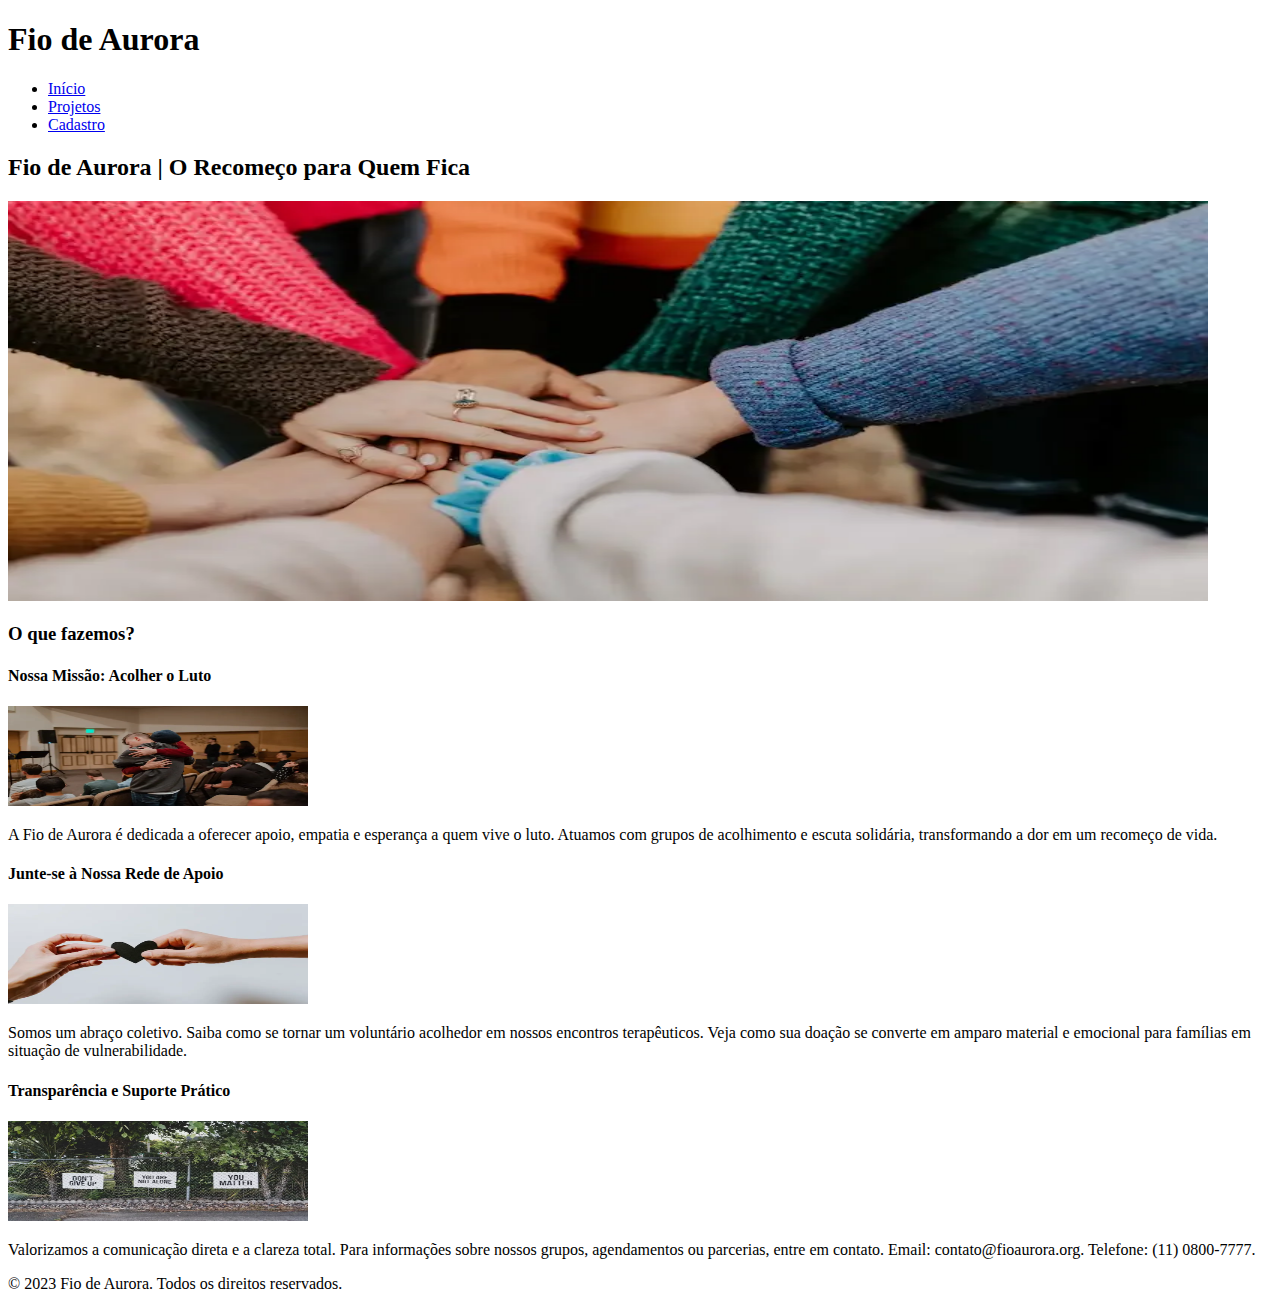
<file: index.html>
<!DOCTYPE html>
<html lang="pt-BR">
<head>
  <meta charset="UTF-8">
  <meta name="viewport" content="width=device-width, initial-scale=1.0">
  <title>Fio de Aurora | Inicio</title>
</head>
<body>
  <header>
<h1>Fio de Aurora</h1>
<nav>
  <ul>
<li><a href="index.html">Início</a></li>
    <li><a href="projetos.html">Projetos</a></li>
    <li><a href="cadastro.html">Cadastro</a></li>
  </ul>
  </nav>
  </header>
  <main>
<section>
<h2>Fio de Aurora | O Recomeço para Quem Fica</h2>
    
    <picture>
        <source 
            media="(min-width: 768px)" 
            srcset="./assets/images/banner-index-large.webp" 
            type="image/webp"
        >
        
        <source 
            media="(max-width: 767px)" 
            srcset="./assets/images/banner-index-medium.webp" 
            type="image/webp"
        >
        
        <img 
            src="./assets/images/banner-index-large.webp" 
            alt="Pessoas dando as mãos em sinal de apoio e união" 
            width="1200" 
            height="400" 
            loading="eager"
        >
    </picture>
</section>
<section>
<h3>O que fazemos?</h3>
  <article>
    <h4>Nossa Missão: Acolher o Luto
</h4>
  
 <img 
        src="./assets/images/index-1-medium.webp" 
        alt="Dois homens em uma sala de terapia conversando se abraçando e se consolando" 
        width="300" 
        height="100" 
        loading="lazy"
        
        srcset="./assets/images/index-1-small.webp 320w, 
                ./assets/images/index-1-medium.webp 600w,
                ./assets/images/index-1-large.webp 800w"
        
        sizes="(max-width: 600px) 320px, 
               (max-width: 1000px) 600px, 
               800px"
    >

    <p>A Fio de Aurora é dedicada a oferecer apoio, empatia e esperança a quem vive o luto.
Atuamos com grupos de acolhimento e escuta solidária, transformando a dor em um recomeço de vida.

</p>
  </article>
  <article>
    <h4>
    Junte-se à Nossa Rede de Apoio

    </h4>
     <img 
        src="./assets/images/index-2-medium.webp" 
        alt="Uma mão passando coração de papel para outra mão" 
        width="300" 
        height="100" 
        loading="lazy"
        
        srcset="./assets/images/index-2-small.webp 320w, 
                ./assets/images/index-2-medium.webp 600w,
                ./assets/images/index-2-large.webp 800w"
        
        sizes="(max-width: 600px) 320px, 
               (max-width: 1000px) 600px, 
               800px"
    >
    <p>Somos um abraço coletivo. Saiba como se tornar um voluntário acolhedor em nossos encontros terapêuticos.
Veja como sua doação se converte em amparo material e emocional para famílias em situação de vulnerabilidade.


</p>
  </article>
  <article>
    <h4>Transparência e Suporte Prático</h4>
     <img 
        src="./assets/images/index-3-medium.webp" 
        alt="Três placas penduradas em uma grade escrito: não desista, você não está sozinho, você é importante" 
        width="300" 
        height="100" 
        loading="lazy"
        
        srcset="./assets/images/index-3-small.webp 320w, 
                ./assets/images/index-3-medium.webp 600w,
                ./assets/images/index-3-large.webp 800w"
        
        sizes="(max-width: 600px) 320px, 
               (max-width: 1000px) 600px, 
               800px"
    >
    <p>Valorizamos a comunicação direta e a clareza total.
Para informações sobre nossos grupos, agendamentos ou parcerias, entre em contato.
Email: contato@fioaurora.org. Telefone: (11) 0800-7777.
</p>
  </article>
</section>
</main>
<footer>
  <p>&copy; 2023 Fio de Aurora. Todos os direitos reservados.</p>
</footer>
</body>
</html>
</file>
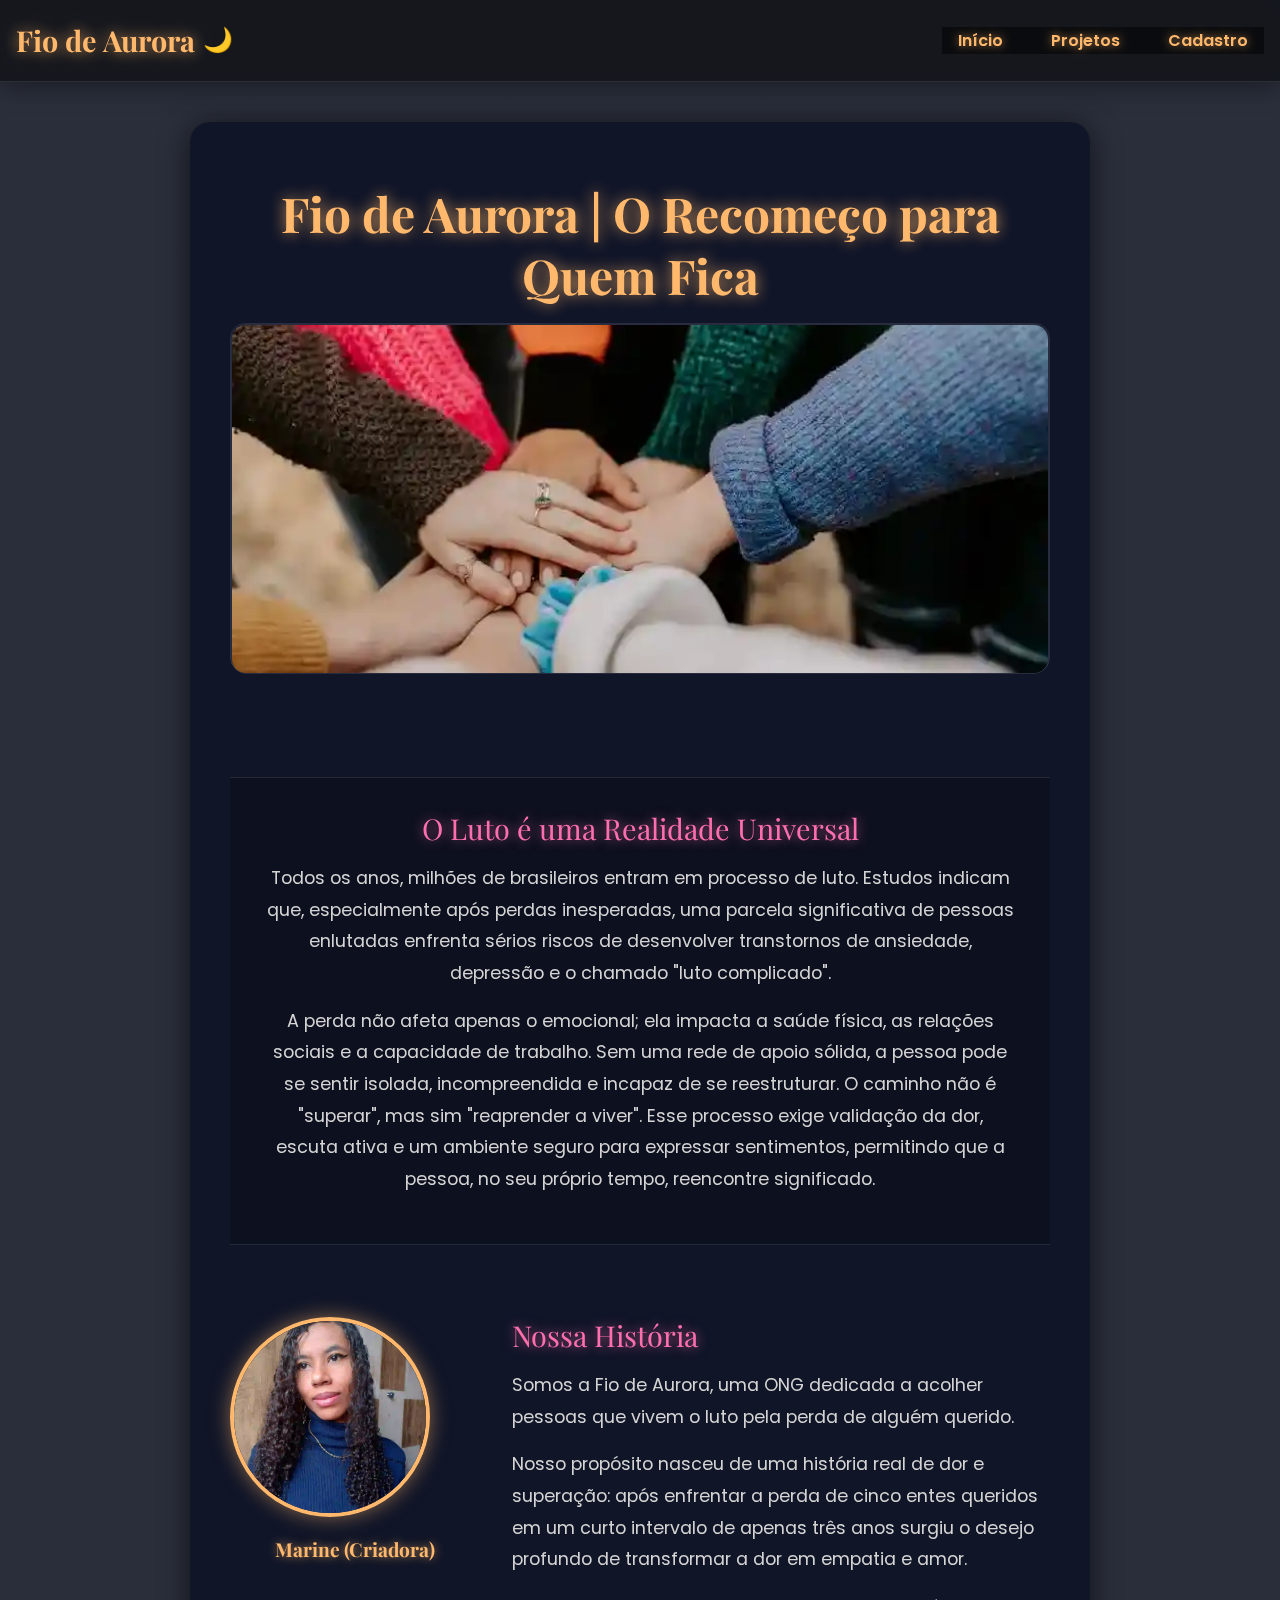
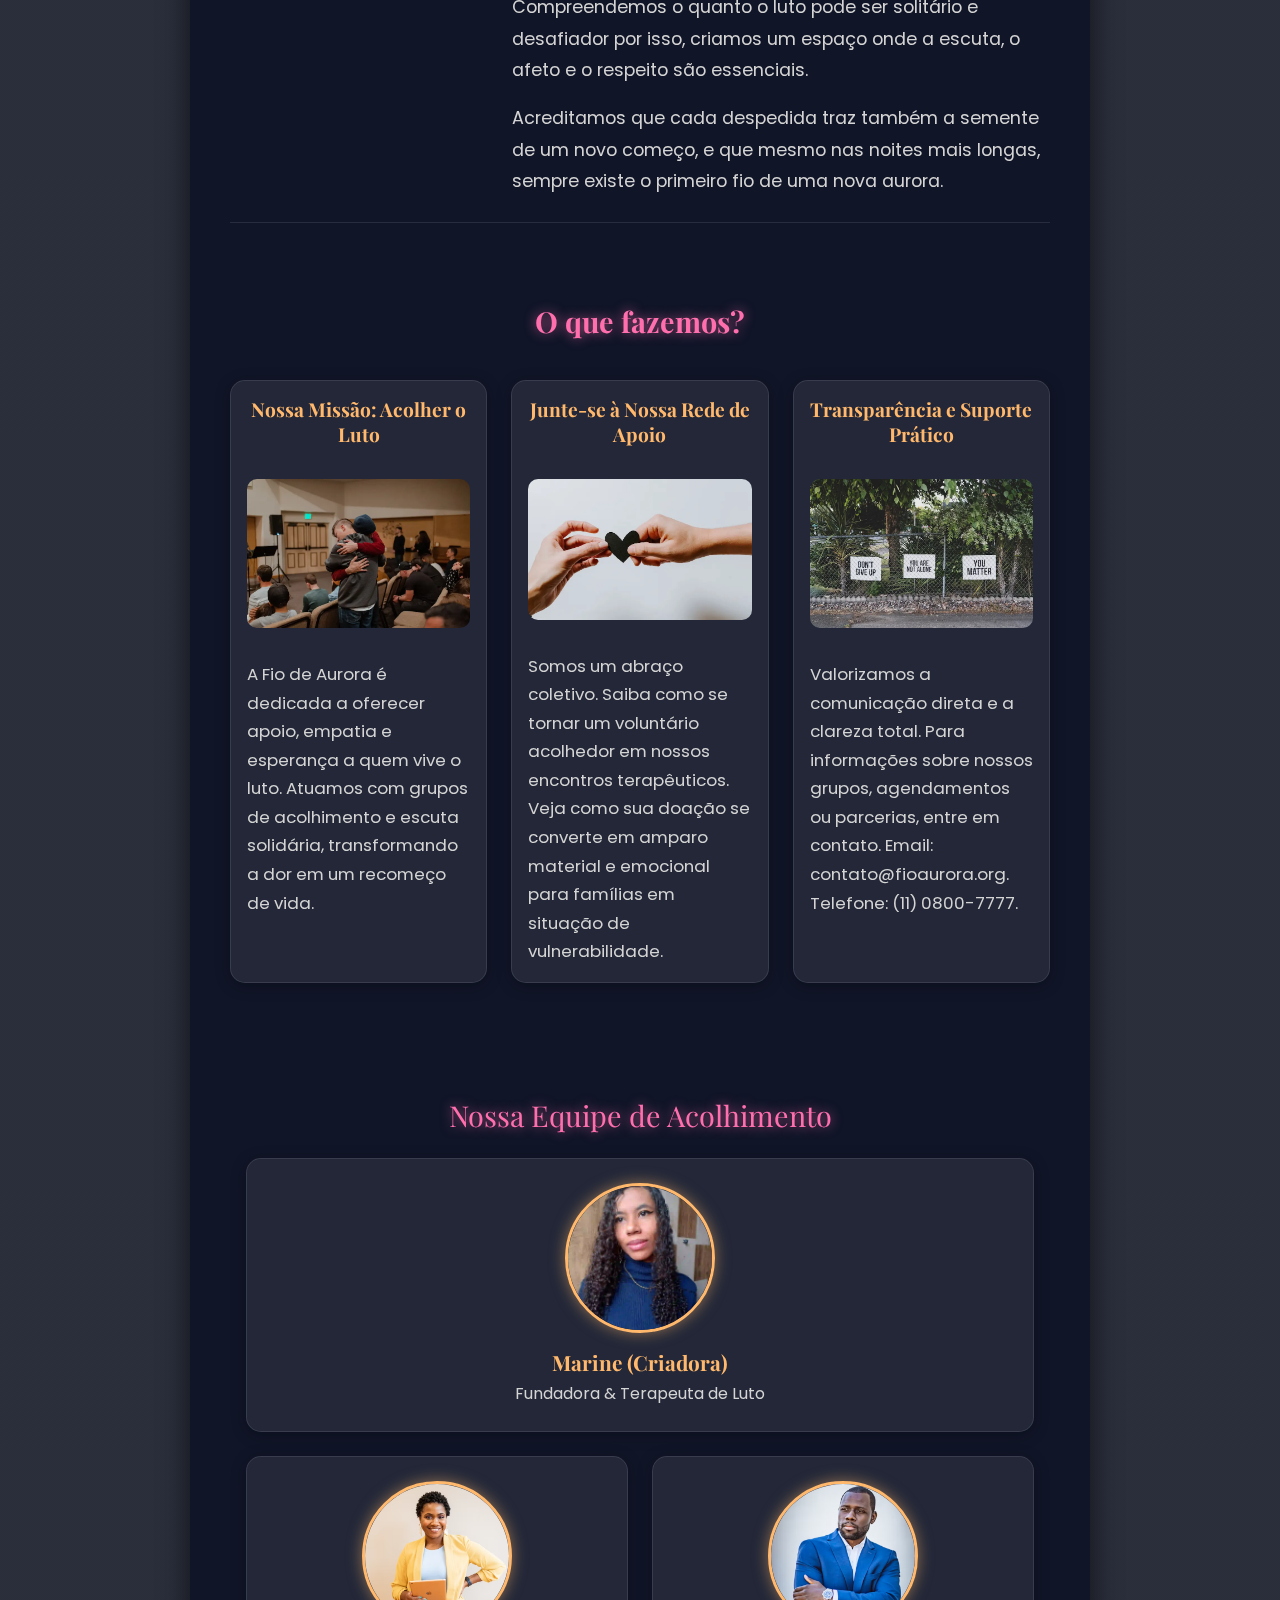
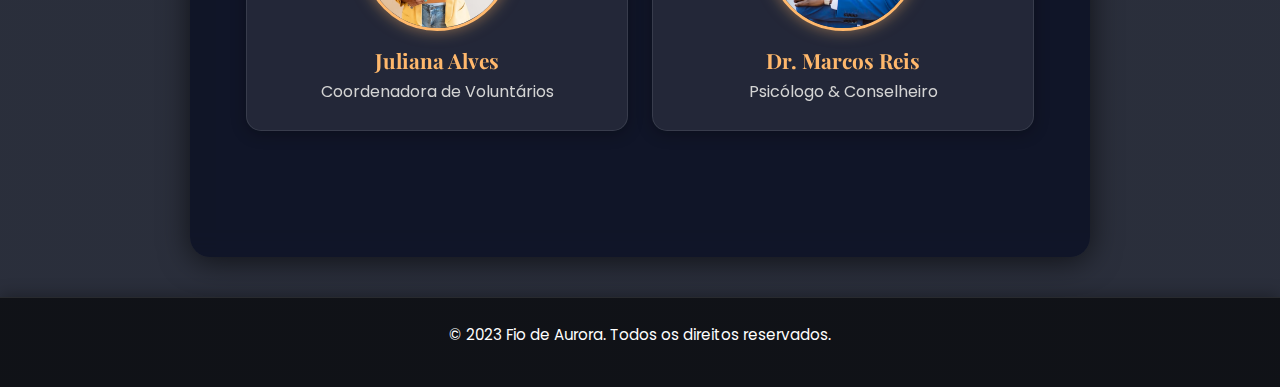
<file: ong-fio-de-aurora-main/ong-fio-de-aurora-main/index.html>
<!DOCTYPE html>
<html lang="pt-BR">
  <head>
    <meta charset="UTF-8" />
    <meta name="viewport" content="width=device-width, initial-scale=1.0" />
    <title>Fio de Aurora | Inicio</title>
    <link rel="stylesheet" href="./assets/css/style.css" />
    <meta
      name="description"
      content="Fio de Aurora: Acolhimento e esperança para pessoas enlutadas. Oferecemos apoio, terapia em grupo e suporte prático."
    />
  </head>
  <body class="app-layout">
    <header class="app-layout__header">
      <a href="index.html" class="header__logo">Fio de Aurora</a>
      <button
        class="theme-toggle"
        id="theme-toggle"
        aria-label="Mudar para tema claro"
      >
        🌙
      </button>
      <button class="nav-toggle" aria-label="Abrir menu" aria-expanded="false">
        <span class="hamburger"></span>
      </button>
      <nav class="app-layout__nav">
        <ul class="nav-menu">
          <li class="nav-menu__item">
            <a href="index.html" class="nav-menu__link">Início</a>
          </li>
          <li class="nav-menu__item">
            <a href="projetos.html" class="nav-menu__link">Projetos</a>
          </li>
          <li class="nav-menu__item">
            <a href="cadastro.html" class="nav-menu__link">Cadastro</a>
          </li>
        </ul>
      </nav>
    </header>

    <main class="app-layout__main-content">
      <section class="hero">
        <h2 class="hero__title">Fio de Aurora | O Recomeço para Quem Fica</h2>
        <picture class="hero__picture">
          <source
            media="(min-width: 768px)"
            srcset="./assets/images/banner-index-large.webp"
            type="image/webp"
          />
          <source
            media="(max-width: 767px)"
            srcset="./assets/images/banner-index-medium.webp"
            type="image/webp"
          />
          <img
            src="./assets/images/banner-index-large.webp"
            alt="Pessoas dando as mãos em sinal de apoio e união"
            width="1200"
            height="400"
            loading="eager"
          />
        </picture>
      </section>

      <section class="impact-section">
        <div class="impact-section__content">
          <h2 class="impact-section__title">
            O Luto é uma Realidade Universal
          </h2>
          <p>
            Todos os anos, milhões de brasileiros entram em processo de luto.
            Estudos indicam que, especialmente após perdas inesperadas, uma
            parcela significativa de pessoas enlutadas enfrenta sérios riscos de
            desenvolver transtornos de ansiedade, depressão e o chamado "luto
            complicado".
          </p>
          <p>
            A perda não afeta apenas o emocional; ela impacta a saúde física, as
            relações sociais e a capacidade de trabalho. Sem uma rede de apoio
            sólida, a pessoa pode se sentir isolada, incompreendida e incapaz de
            se reestruturar. O caminho não é "superar", mas sim "reaprender a
            viver". Esse processo exige validação da dor, escuta ativa e um
            ambiente seguro para expressar sentimentos, permitindo que a pessoa,
            no seu próprio tempo, reencontre significado.
          </p>
        </div>
      </section>

      <section class="about-founder">
        <div class="about-founder__image-container">
          <img
            src="./assets/images/fundadora.webp"
            alt="Retrato de Marine, fundadora do Fio de Aurora, com cabelo cacheado e suéter azul escuro."
            class="about-founder__image"
            width="300"
            height="300"
            loading="lazy"
          />
          <p class="about-founder__caption">Marine (Criadora)</p>
        </div>
        <div class="about-founder__text-content">
          <h2 class="about-founder__title">Nossa História</h2>
          <p>
            Somos a Fio de Aurora, uma ONG dedicada a acolher pessoas que vivem
            o luto pela perda de alguém querido.
          </p>
          <p>
            Nosso propósito nasceu de uma história real de dor e superação: após
            enfrentar a perda de cinco entes queridos em um curto intervalo de
            apenas três anos surgiu o desejo profundo de transformar a dor em
            empatia e amor.
          </p>
          <p>
            Compreendemos o quanto o luto pode ser solitário e desafiador por
            isso, criamos um espaço onde a escuta, o afeto e o respeito são
            essenciais.
          </p>
          <p>
            Acreditamos que cada despedida traz também a semente de um novo
            começo, e que mesmo nas noites mais longas, sempre existe o primeiro
            fio de uma nova aurora.
          </p>
        </div>
      </section>
      <section class="content-section">
        <h3 class="content-section__title">O que fazemos?</h3>
        <div class="content-section__grid">
          <article class="card">
            <h4 class="card__title">Nossa Missão: Acolher o Luto</h4>
            <img
              class="card__image"
              src="./assets/images/index-1-medium.webp"
              alt="Dois homens em uma sala de terapia conversando se abraçando e se consolando"
              width="300"
              height="100"
              loading="lazy"
              srcset="
                ./assets/images/index-1-small.webp  320w,
                ./assets/images/index-1-medium.webp 600w,
                ./assets/images/index-1-large.webp  800w
              "
              sizes="(max-width: 600px) 320px, (max-width: 1000px) 600px, 800px"
            />
            <p class="card__text">
              A Fio de Aurora é dedicada a oferecer apoio, empatia e esperança a
              quem vive o luto. Atuamos com grupos de acolhimento e escuta
              solidária, transformando a dor em um recomeço de vida.
            </p>
          </article>
          <article class="card">
            <h4 class="card__title">Junte-se à Nossa Rede de Apoio</h4>
            <img
              class="card__image"
              src="./assets/images/index-2-medium.webp"
              alt="Uma mão passando coração de papel para outra mão"
              width="300"
              height="100"
              loading="lazy"
              srcset="
                ./assets/images/index-2-small.webp  320w,
                ./assets/images/index-2-medium.webp 600w,
                ./assets/images/index-2-large.webp  800w
              "
              sizes="(max-width: 600px) 320px, (max-width: 1000px) 600px, 800px"
            />
            <p class="card__text">
              Somos um abraço coletivo. Saiba como se tornar um voluntário
              acolhedor em nossos encontros terapêuticos. Veja como sua doação
              se converte em amparo material e emocional para famílias em
              situação de vulnerabilidade.
            </p>
          </article>
          <article class="card">
            <h4 class="card__title">Transparência e Suporte Prático</h4>
            <img
              class="card__image"
              src="./assets/images/index-3-medium.webp"
              alt="Três placas penduradas em uma grade escrito: não desista, você não está sozinho, você é importante"
              width="300"
              height="100"
              loading="lazy"
              srcset="
                ./assets/images/index-3-small.webp  320w,
                ./assets/images/index-3-medium.webp 600w,
                ./assets/images/index-3-large.webp  800w
              "
              sizes="(max-width: 600px) 320px, (max-width: 1000px) 600px, 800px"
            />
            <p class="card__text">
              Valorizamos a comunicação direta e a clareza total. Para
              informações sobre nossos grupos, agendamentos ou parcerias, entre
              em contato. Email: contato@fioaurora.org. Telefone: (11)
              0800-7777.
            </p>
          </article>
        </div>
      </section>
      <section class="team-section">
        <h2 class="team-section__title">Nossa Equipe de Acolhimento</h2>
        <div class="team-section__grid">
          <article class="team-card">
            <img
              class="team-card__image"
              src="./assets/images/fundadora.webp"
              alt="Retrato de Marine, fundadora do Fio de Aurora, com cabelo cacheado e suéter azul escuro."
            />
            <h3 class="team-card__name">Marine (Criadora)</h3>
            <p class="team-card__role">Fundadora & Terapeuta de Luto</p>
          </article>

          <article class="team-card">
            <img
              class="team-card__image"
              src="./assets/images/cooperator1.webp"
              alt="Retrato de Juliana Alves, coordenadora, sorrindo com um tablet na mão."
            />
            <h3 class="team-card__name">Juliana Alves</h3>
            <p class="team-card__role">Coordenadora de Voluntários</p>
          </article>

          <article class="team-card">
            <img
              class="team-card__image"
              src="./assets/images/cooperator2.webp"
              alt="Retrato do Dr. Marcos Reis, psicólogo, de terno azul e braços cruzados."
            />
            <h3 class="team-card__name">Dr. Marcos Reis</h3>
            <p class="team-card__role">Psicólogo & Conselheiro</p>
          </article>
        </div>
      </section>
    </main>

    <footer class="app-layout__footer">
      <p class="footer__text">
        &copy; 2023 Fio de Aurora. Todos os direitos reservados.
      </p>
      <address class="footer__address"></address>
    </footer>
    <script src="./assets/javascript/script.js"></script>
  </body>
</html>
</file>
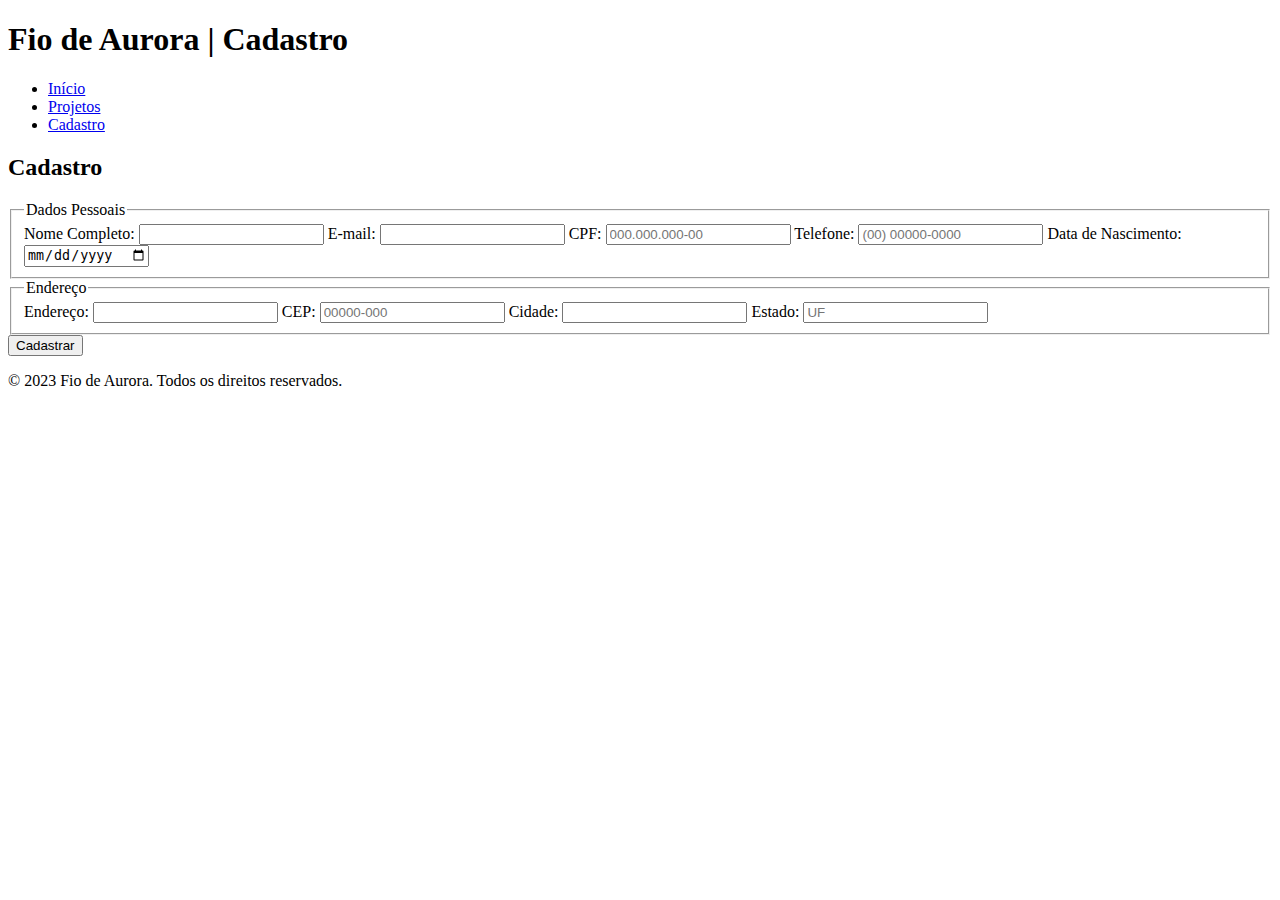
<file: cadastro.html>
<!DOCTYPE html>
<html lang="pt-BR">
<head>
  <meta charset="UTF-8">
  <meta name="viewport" content="width=device-width, initial-scale=1.0">
  <title>Fio de Aurora</title>
</head>
<body>
  <header>
<h1>Fio de Aurora | Cadastro</h1>
<nav>
  <ul>
<li><a href="index.html">Início</a></li>
    <li><a href="projetos.html">Projetos</a></li>
    <li><a href="cadastro.html">Cadastro</a></li>
  </ul>
  </nav>
  
  </header>
  <main>
<section>
    <h2>Cadastro</h2>
    <form autocomplete="on">
        <fieldset>
            <legend>Dados Pessoais</legend>
            <label for="nome">Nome Completo:</label>
            <input type="text" id="nome" name="nome" required minlength="3" autocomplete="name">

            <label for="email">E-mail:</label>
            <input type="email" id="email" name="email" required autocomplete="email">

            <label for="cpf">CPF:</label>
            <input type="text" id="cpf" name="cpf" required pattern="\d{3}\.\d{3}\.\d{3}-\d{2}" maxlength="14" placeholder="000.000.000-00" autocomplete="off">

            <label for="telefone">Telefone:</label>
            <input type="tel" id="telefone" name="telefone" required pattern="\(\d{2}\) \d{5}-\d{4}" maxlength="15" placeholder="(00) 00000-0000" autocomplete="tel">

            <label for="nascimento">Data de Nascimento:</label>
            <input type="date" id="nascimento" name="nascimento" required>
        </fieldset>
        <fieldset>
            <legend>Endereço</legend>
            <label for="endereco">Endereço:</label>
            <input type="text" id="endereco" name="endereco" required>

            <label for="cep">CEP:</label>
            <input type="text" id="cep" name="cep" required pattern="\d{5}-\d{3}" maxlength="9" placeholder="00000-000" autocomplete="postal-code">

            <label for="cidade">Cidade:</label>
            <input type="text" id="cidade" name="cidade" required autocomplete="address-level2">

            <label for="estado">Estado:</label>
            <input type="text" id="estado" name="estado" required maxlength="2" pattern="[A-Za-z]{2}" placeholder="UF" autocomplete="address-level1">
        </fieldset>
        <button type="submit">Cadastrar</button>
    </form>
</section>
</main>
<footer>
  <p>&copy; 2023 Fio de Aurora. Todos os direitos reservados.</p>
</footer>
</body>
</html>
</file>
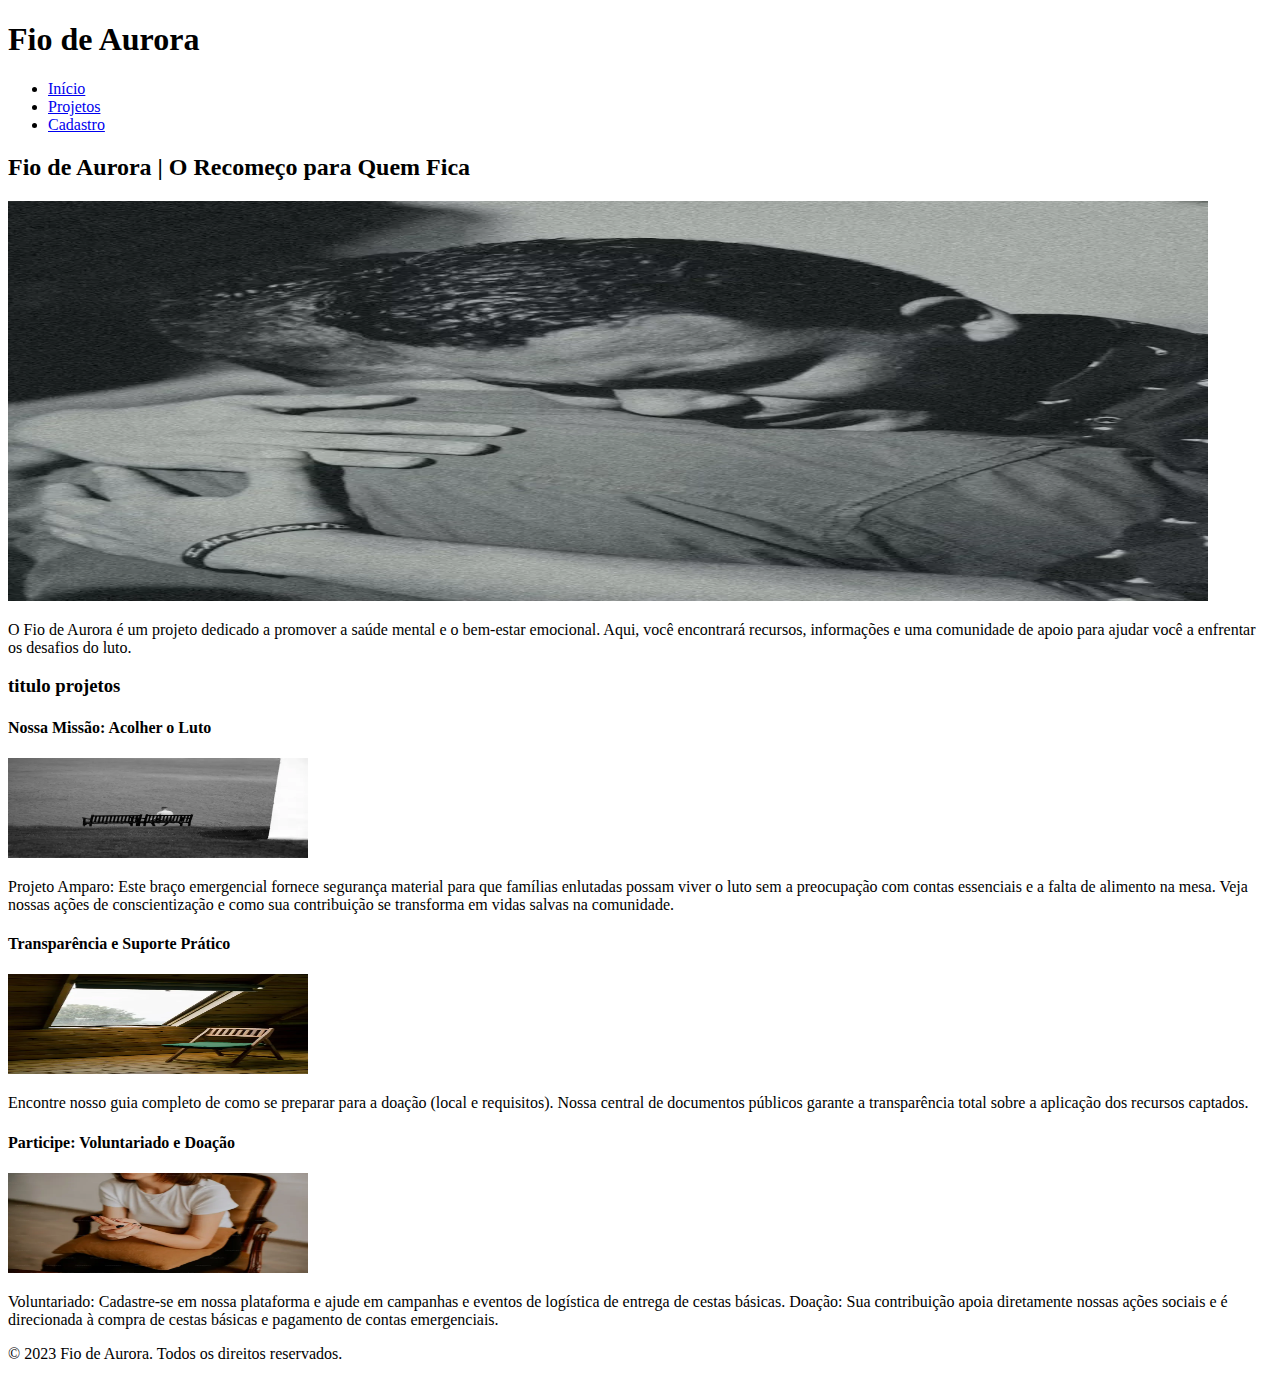
<file: projetos.html>
<!DOCTYPE html>
<html lang="pt-BR">
<head>
  <meta charset="UTF-8">
  <meta name="viewport" content="width=device-width, initial-scale=1.0">
  <title>Fio de Aurora | Projetos</title>
</head>
<body>
  <header>
<h1>Fio de Aurora</h1>
<nav>
  <ul>
    <li><a href="index.html">Início</a></li>
    <li><a href="projetos.html">Projetos</a></li>
    <li><a href="cadastro.html">Cadastro</a></li>

  </ul>
  </nav>
  </header>
  <main>
<section>
<h2>Fio de Aurora | O Recomeço para Quem Fica</h2>
<picture>
        <source 
            media="(min-width: 768px)" 
            srcset="./assets/images/banner-projetos-large.webp" 
            type="image/webp"
        >
        
        <source 
            media="(max-width: 767px)" 
            srcset="./assets/images/banner-projetos-medium.webp" 
            type="image/webp"
        >
        
        <img 
            src="./assets/images/banner-projetos-large.webp" 
            alt="Dois homens se abraçando demonstrando apoio" 
            width="1200" 
            height="400" 
            loading="eager"
        >
    </picture>
<p>O Fio de Aurora é um projeto dedicado a promover a saúde mental e o bem-estar emocional. Aqui, você encontrará recursos, informações e uma comunidade de apoio para ajudar você a enfrentar os desafios do luto.</p>
</section>
<section>
<h3>titulo projetos</h3>
  <article>
    <h4>Nossa Missão: Acolher o Luto</h4>
 <img 
        src="./assets/images/projetos-1-medium.webp" 
        alt="Homem sentado sozinho em um banco preto" 
        width="300" 
        height="100" 
        loading="lazy"
        
        srcset="./assets/images/projetos-1-small.webp 320w, 
                ./assets/images/projetos-1-medium.webp 600w,
                ./assets/images/projetos-1-large.webp 800w"
        
        sizes="(max-width: 600px) 320px, 
               (max-width: 1000px) 600px, 
               800px"
    >
    <p>Projeto Amparo: Este braço emergencial fornece segurança material para que famílias enlutadas possam viver o luto sem a preocupação com contas essenciais e a falta de alimento na mesa.
Veja nossas ações de conscientização e como sua contribuição se transforma em vidas salvas na comunidade.
</p>
  </article>
  <article>
    <h4>Transparência e Suporte Prático
</h4>
     <img 
        src="./assets/images/projetos-2-medium.webp" 
        alt="Cadeira sem ninguém em uma sala do lado uma janela" 
        width="300" 
        height="100" 
        loading="lazy"
        
        srcset="./assets/images/projetos-2-small.webp 320w, 
                ./assets/images/projetos-2-medium.webp 600w,
                ./assets/images/projetos-2-large.webp 800w"
        
        sizes="(max-width: 600px) 320px, 
               (max-width: 1000px) 600px, 
               800px"
    >
    <p>Encontre nosso guia completo de como se preparar para a doação (local e requisitos).
Nossa central de documentos públicos garante a transparência total sobre a aplicação dos recursos captados.</p>
  </article>
  <article>
    <h4>Participe: Voluntariado e Doação
</h4>
     <img 
        src="./assets/images/projetos-3-medium.webp" 
        alt="Mulher sentada desabafando" 
        width="300" 
        height="100" 
        loading="lazy"
        
        srcset="./assets/images/projetos-3-small.webp 320w, 
                ./assets/images/projetos-3-medium.webp 600w,
                ./assets/images/projetos-3-large.webp 800w"
        
        sizes="(max-width: 600px) 320px, 
               (max-width: 1000px) 600px, 
               800px"
    >
    <p>Voluntariado: Cadastre-se em nossa plataforma e ajude em campanhas e eventos de logística de entrega de cestas básicas.
Doação: Sua contribuição apoia diretamente nossas ações sociais e é direcionada à compra de cestas básicas e pagamento de contas emergenciais.

</p>
  </article>
</section>
</main>
<footer>
  <p>&copy; 2023 Fio de Aurora. Todos os direitos reservados.</p>
</footer>
</body>
</html>
</file>
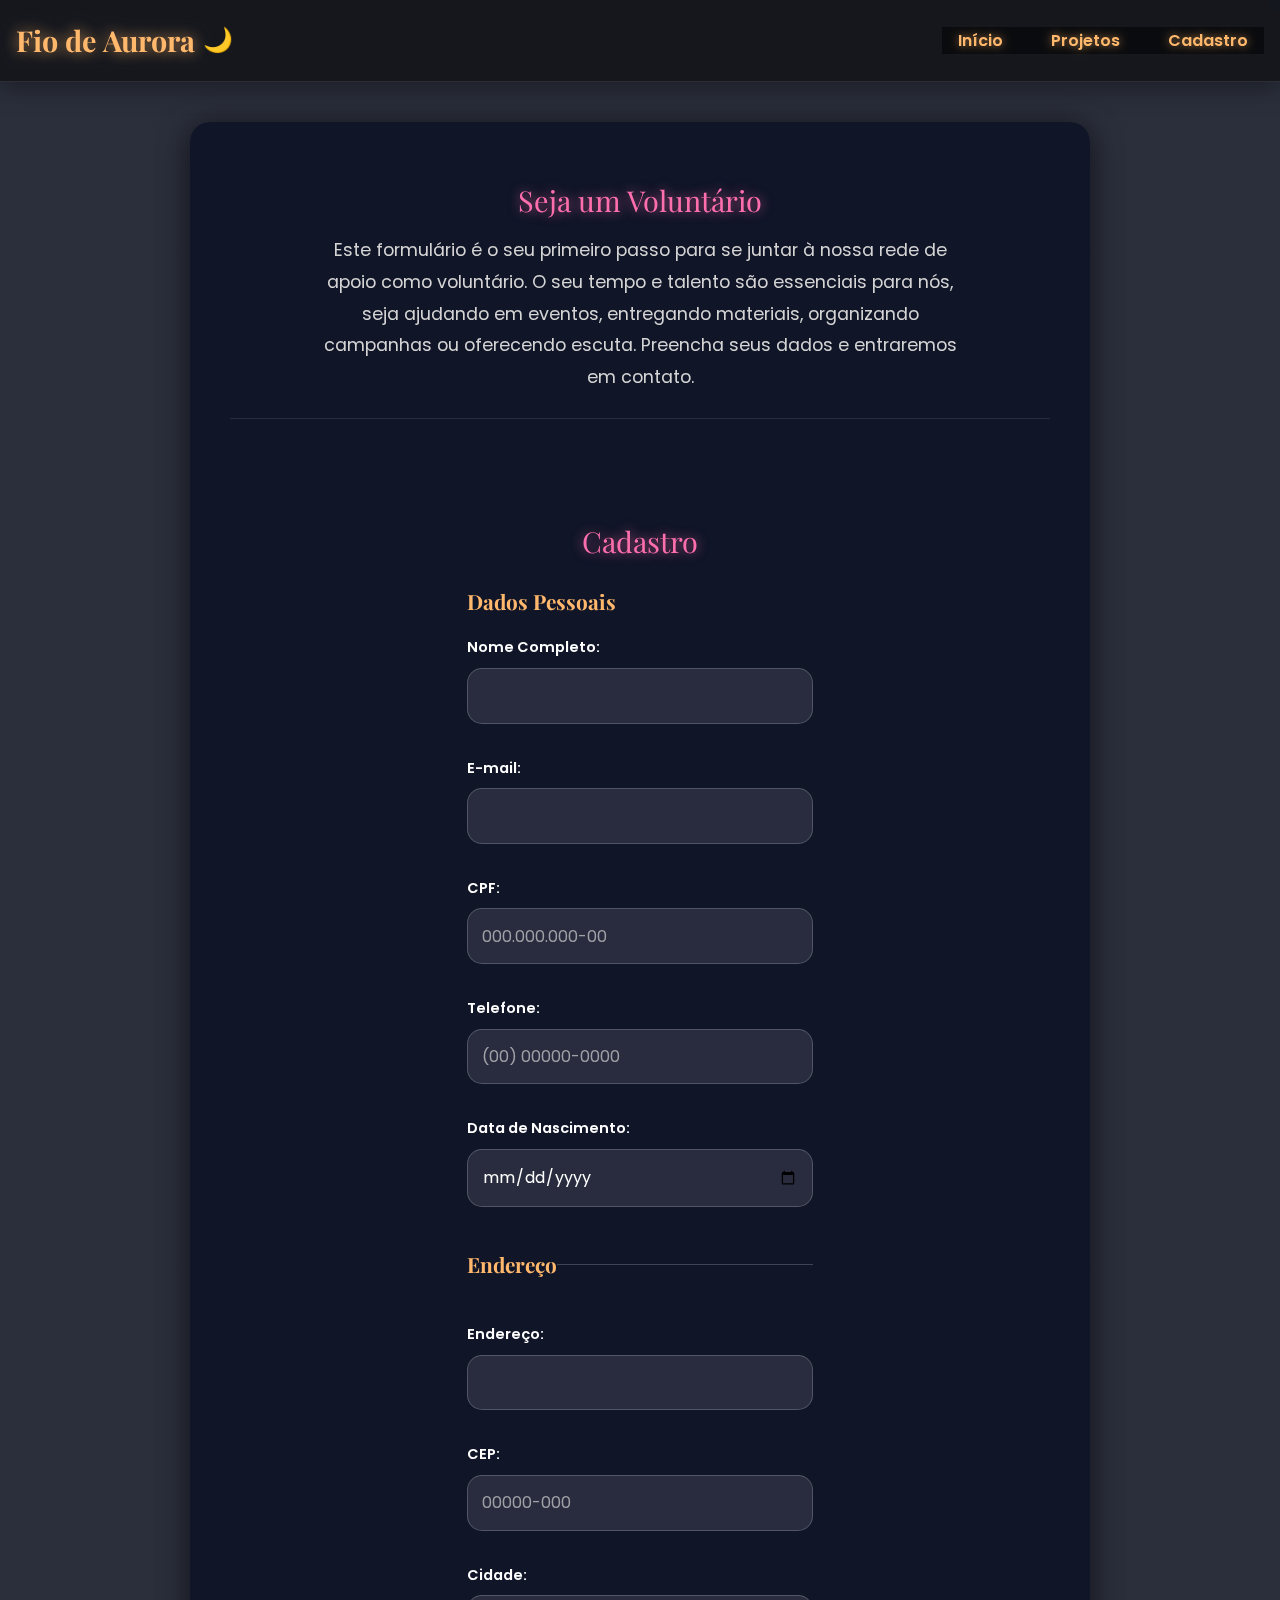
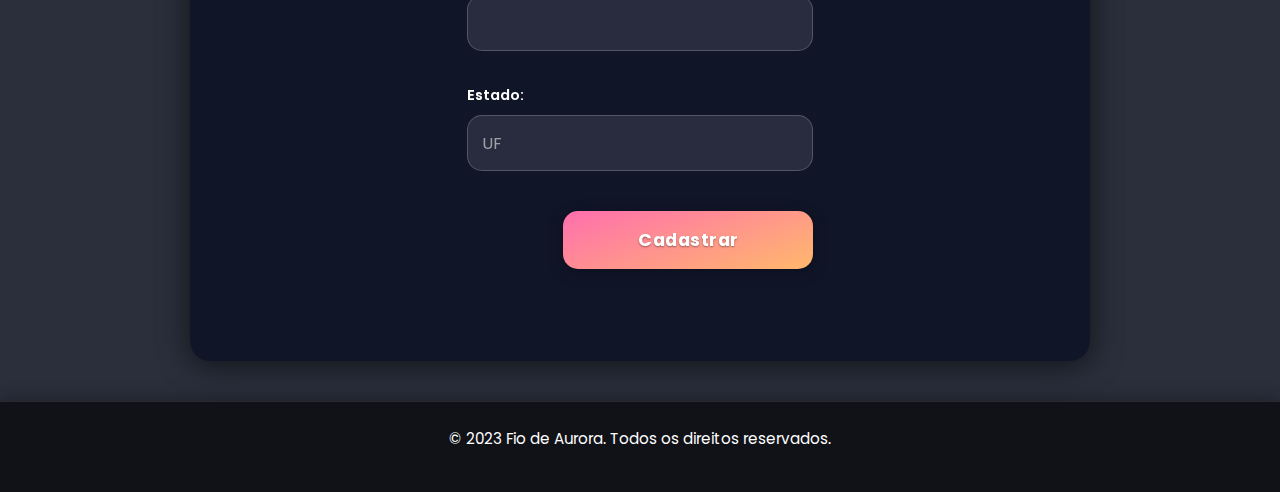
<file: ong-fio-de-aurora-main/ong-fio-de-aurora-main/cadastro.html>
<!DOCTYPE html>
<html lang="pt-BR">
  <head>
    <meta charset="UTF-8" />
    <meta name="viewport" content="width=device-width, initial-scale=1.0" />
    <title>Fio de Aurora | Cadastro</title>
    <link rel="stylesheet" href="./assets/css/style.css" />
    <meta
      name="description"
      content="Fio de Aurora: Acolhimento e esperança para pessoas enlutadas. Oferecemos apoio, terapia em grupo e suporte prático."
    />
  </head>
  <body class="app-layout">
    <header class="app-layout__header">
      <a href="index.html" class="header__logo">Fio de Aurora</a>
      <button
        class="theme-toggle"
        id="theme-toggle"
        aria-label="Mudar para tema claro"
      >
        🌙
      </button>
      <button class="nav-toggle" aria-label="Abrir menu" aria-expanded="false">
        <span class="hamburger"></span>
      </button>
      <nav class="app-layout__nav">
        <ul class="nav-menu">
          <li class="nav-menu__item">
            <a href="index.html" class="nav-menu__link">Início</a>
          </li>
          <li class="nav-menu__item">
            <a href="projetos.html" class="nav-menu__link">Projetos</a>
          </li>
          <li class="nav-menu__item">
            <a href="cadastro.html" class="nav-menu__link">Cadastro</a>
          </li>
        </ul>
      </nav>
    </header>

    <main class="app-layout__main-content">
      <section class="form-intro">
        <h2 class="form-intro__title">Seja um Voluntário</h2>
        <p>
          Este formulário é o seu primeiro passo para se juntar à nossa rede de
          apoio como voluntário. O seu tempo e talento são essenciais para nós,
          seja ajudando em eventos, entregando materiais, organizando campanhas
          ou oferecendo escuta. Preencha seus dados e entraremos em contato.
        </p>
      </section>
      <section class="form-section">
        <h2 class="form-section__title">Cadastro</h2>
        <form class="form" autocomplete="on">
          <fieldset class="form__fieldset">
            <legend class="form__legend">Dados Pessoais</legend>
            <div class="form__group">
              <label class="form__label" for="nome">Nome Completo:</label>
              <input
                class="form__input"
                type="text"
                id="nome"
                name="nome"
                required
                minlength="3"
                autocomplete="name"
              />
            </div>
            <div class="form__group">
              <label class="form__label" for="email">E-mail:</label>
              <input
                class="form__input"
                type="email"
                id="email"
                name="email"
                required
                autocomplete="email"
              />
            </div>
            <div class="form__group">
              <label class="form__label" for="cpf">CPF:</label>
              <input
                class="form__input"
                type="text"
                id="cpf"
                name="cpf"
                required
                pattern="\d{3}\.\d{3}\.\d{3}-\d{2}"
                maxlength="14"
                placeholder="000.000.000-00"
                autocomplete="off"
              />
            </div>
            <div class="form__group">
              <label class="form__label" for="telefone">Telefone:</label>
              <input
                class="form__input"
                type="tel"
                id="telefone"
                name="telefone"
                required
                pattern="\(\d{2}\) \d{5}-\d{4}"
                maxlength="15"
                placeholder="(00) 00000-0000"
                autocomplete="tel"
              />
            </div>
            <div class="form__group">
              <label class="form__label" for="nascimento"
                >Data de Nascimento:</label
              >
              <input
                class="form__input"
                type="date"
                id="nascimento"
                name="nascimento"
                required
              />
            </div>
          </fieldset>
          <fieldset class="form__fieldset">
            <legend class="form__legend">Endereço</legend>
            <div class="form__group">
              <label class="form__label" for="endereco">Endereço:</label>
              <input
                class="form__input"
                type="text"
                id="endereco"
                name="endereco"
                required
              />
            </div>
            <div class="form__group">
              <label class="form__label" for="cep">CEP:</label>
              <input
                class="form__input"
                type="text"
                id="cep"
                name="cep"
                required
                pattern="\d{5}-\d{3}"
                maxlength="9"
                placeholder="00000-000"
                autocomplete="postal-code"
              />
            </div>
            <div class="form__group">
              <label class="form__label" for="cidade">Cidade:</label>
              <input
                class="form__input"
                type="text"
                id="cidade"
                name="cidade"
                required
                autocomplete="address-level2"
              />
            </div>
            <div class="form__group">
              <label class="form__label" for="estado">Estado:</label>
              <input
                class="form__input"
                type="text"
                id="estado"
                name="estado"
                required
                maxlength="2"
                pattern="[A-Za-z]{2}"
                placeholder="UF"
                autocomplete="address-level1"
              />
            </div>
          </fieldset>
          <button class="form__button" type="submit">Cadastrar</button>
        </form>
        <div
          class="form-success-message"
          id="form-success"
          style="display: none"
          aria-live="polite"
        >
          <h3>Cadastro Recebido!</h3>
          <p>
            Obrigado por se juntar à nossa rede de apoio. Entraremos em contato.
          </p>
        </div>
      </section>
    </main>

    <footer class="app-layout__footer">
      <p class="footer__text">
        &copy; 2023 Fio de Aurora. Todos os direitos reservados.
      </p>
      <address class="footer__address"></address>
    </footer>
    <script src="./assets/javascript/script.js"></script>
  </body>
</html>
</file>
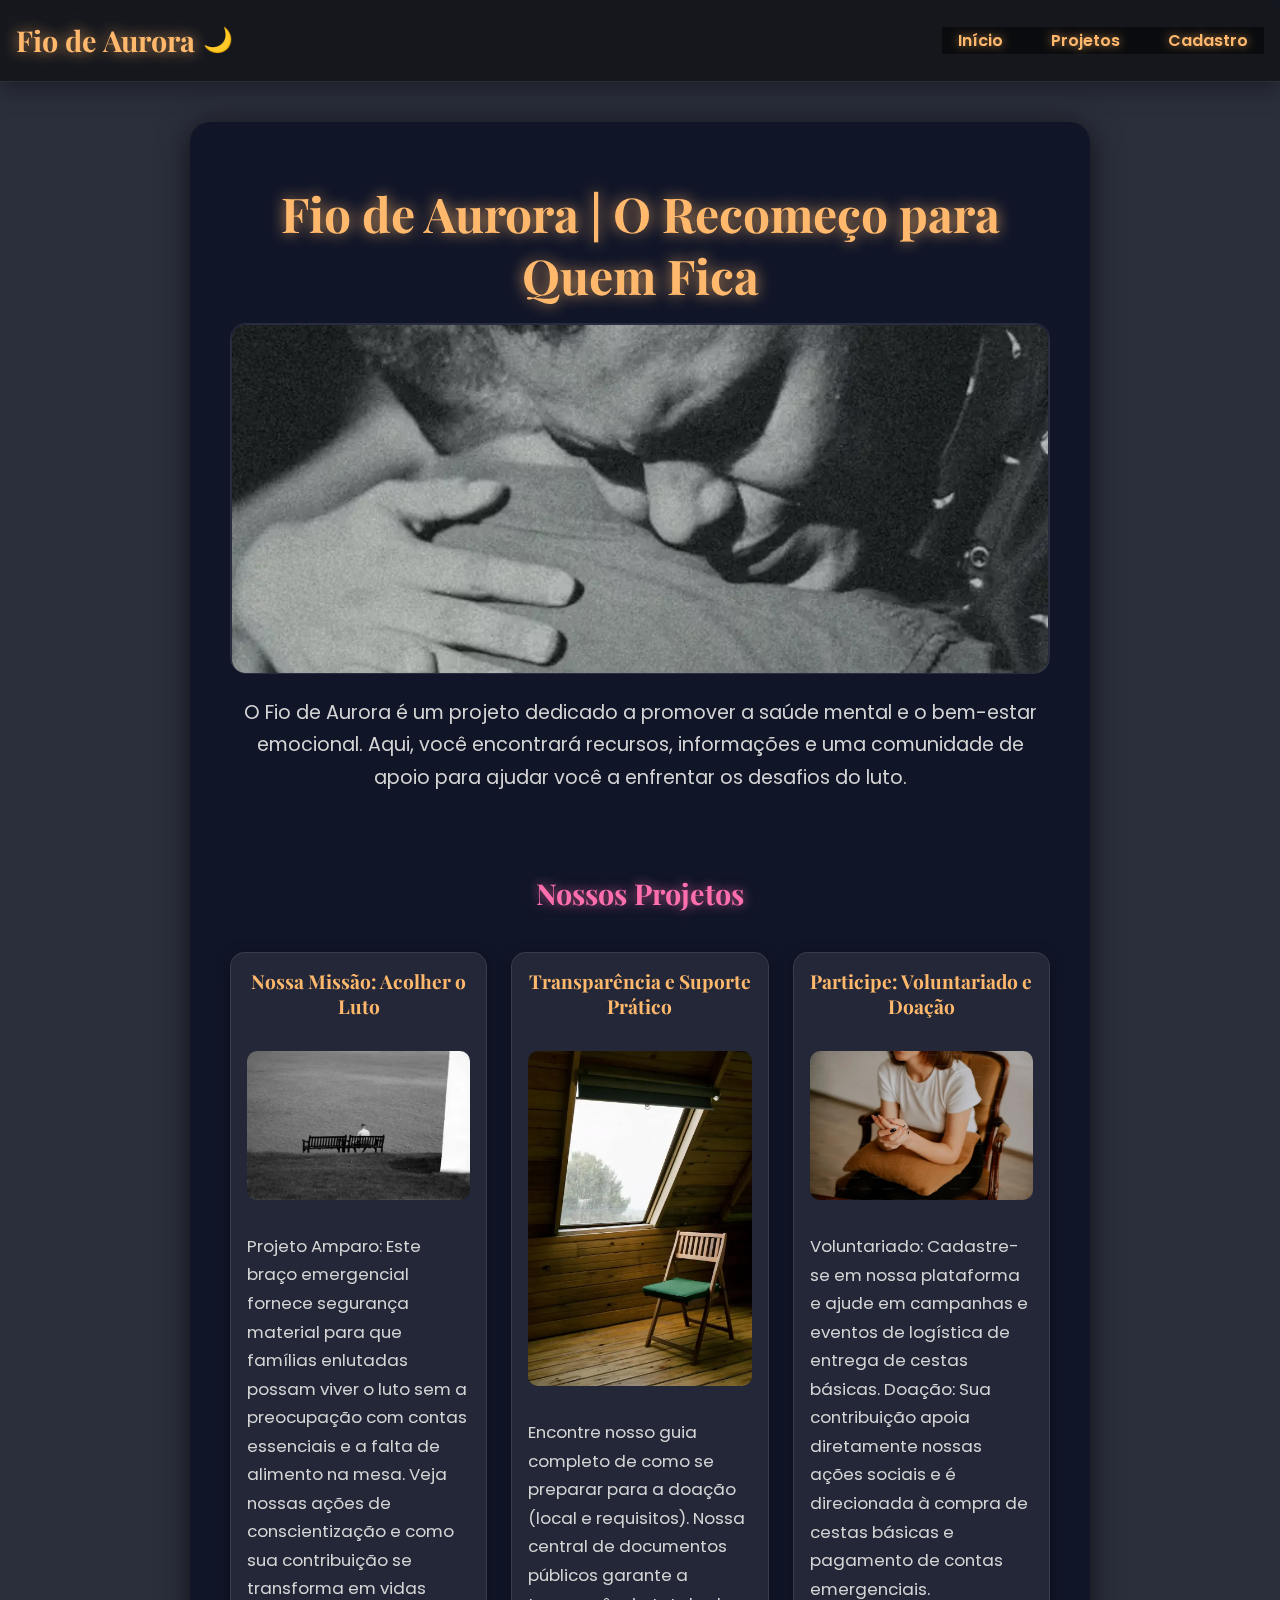
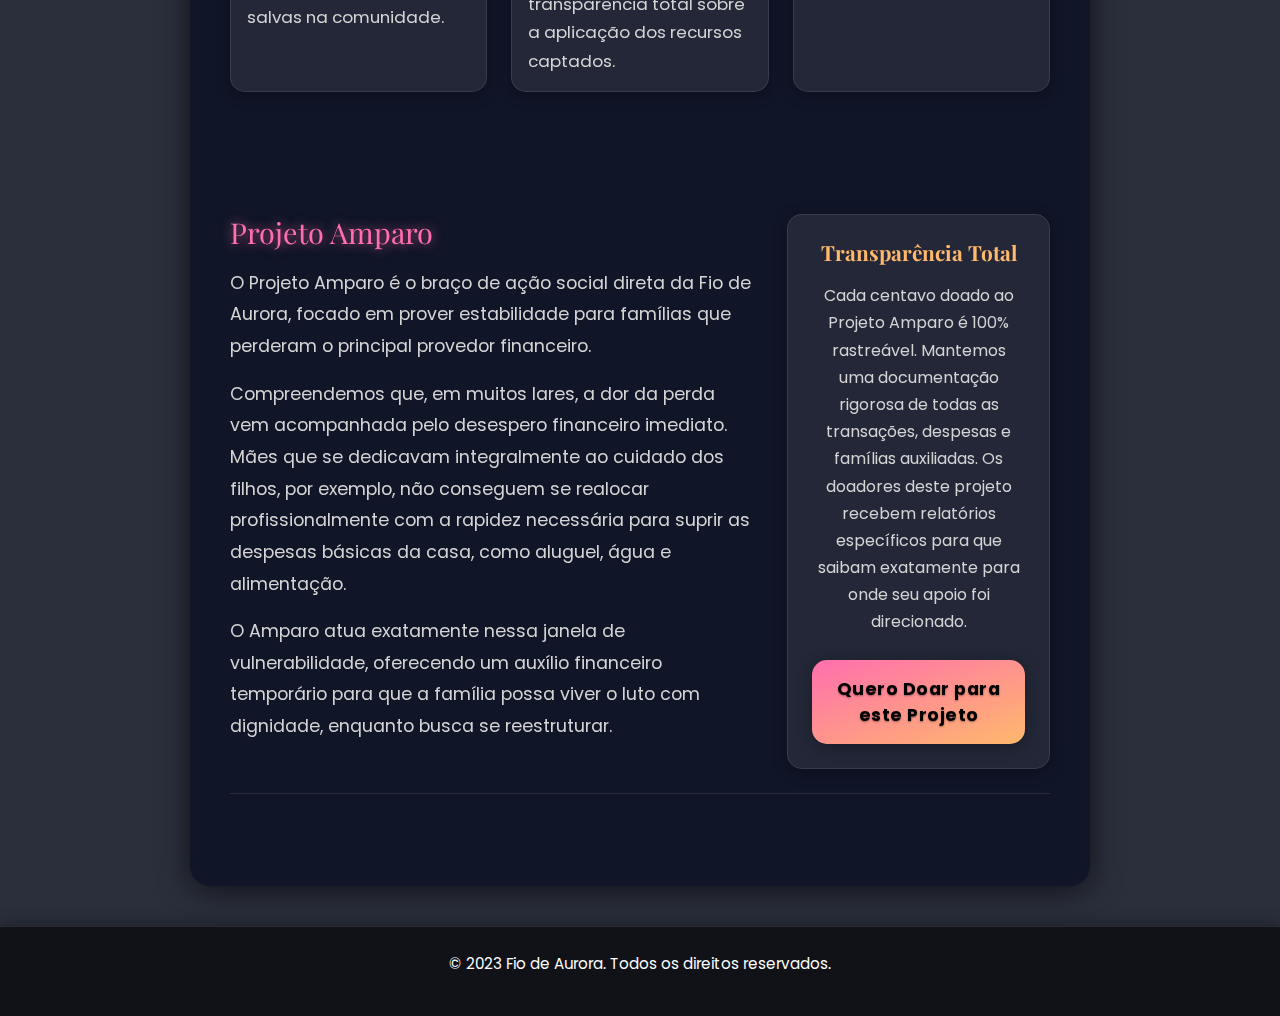
<file: ong-fio-de-aurora-main/ong-fio-de-aurora-main/projetos.html>
<!DOCTYPE html>
<html lang="pt-BR">
  <head>
    <meta charset="UTF-8" />
    <meta name="viewport" content="width=device-width, initial-scale=1.0" />
    <title>Fio de Aurora | Projetos</title>
    <link rel="stylesheet" href="./assets/css/style.css" />
    <meta
      name="description"
      content="Fio de Aurora: Acolhimento e esperança para pessoas enlutadas. Oferecemos apoio, terapia em grupo e suporte prático."
    />
  </head>
  <body class="app-layout">
    <header class="app-layout__header">
      <a href="index.html" class="header__logo">Fio de Aurora</a>
      <button
        class="theme-toggle"
        id="theme-toggle"
        aria-label="Mudar para tema claro"
      >
        🌙
      </button>
      <button class="nav-toggle" aria-label="Abrir menu" aria-expanded="false">
        <span class="hamburger"></span>
      </button>
      <nav class="app-layout__nav">
        <ul class="nav-menu">
          <li class="nav-menu__item">
            <a href="index.html" class="nav-menu__link">Início</a>
          </li>
          <li class="nav-menu__item">
            <a href="projetos.html" class="nav-menu__link">Projetos</a>
          </li>
          <li class="nav-menu__item">
            <a href="cadastro.html" class="nav-menu__link">Cadastro</a>
          </li>
        </ul>
      </nav>
    </header>

    <main class="app-layout__main-content">
      <section class="hero">
        <h2 class="hero__title">Fio de Aurora | O Recomeço para Quem Fica</h2>
        <picture class="hero__picture">
          <source
            media="(min-width: 768px)"
            srcset="./assets/images/banner-projetos-large.webp"
            type="image/webp"
          />
          <source
            media="(max-width: 767px)"
            srcset="./assets/images/banner-projetos-medium.webp"
            type="image/webp"
          />
          <img
            src="./assets/images/banner-projetos-large.webp"
            alt="Dois homens se abraçando demonstrando apoio"
            width="1200"
            height="400"
            loading="eager"
          />
        </picture>
        <p class="hero__text">
          O Fio de Aurora é um projeto dedicado a promover a saúde mental e o
          bem-estar emocional. Aqui, você encontrará recursos, informações e uma
          comunidade de apoio para ajudar você a enfrentar os desafios do luto.
        </p>
      </section>

      <section class="content-section">
        <h3 class="content-section__title">Nossos Projetos</h3>
        <div class="content-section__grid">
          <article class="card">
            <h4 class="card__title">Nossa Missão: Acolher o Luto</h4>
            <img
              class="card__image"
              src="./assets/images/projetos-1-medium.webp"
              alt="Homem sentado sozinho em um banco preto"
              width="300"
              height="100"
              loading="lazy"
              srcset="
                ./assets/images/projetos-1-small.webp  320w,
                ./assets/images/projetos-1-medium.webp 600w,
                ./assets/images/projetos-1-large.webp  800w
              "
              sizes="(max-width: 600px) 320px, (max-width: 1000px) 600px, 800px"
            />
            <p class="card__text">
              Projeto Amparo: Este braço emergencial fornece segurança material
              para que famílias enlutadas possam viver o luto sem a preocupação
              com contas essenciais e a falta de alimento na mesa. Veja nossas
              ações de conscientização e como sua contribuição se transforma em
              vidas salvas na comunidade.
            </p>
          </article>
          <article class="card">
            <h4 class="card__title">Transparência e Suporte Prático</h4>
            <img
              class="card__image"
              src="./assets/images/projetos-2-medium.webp"
              alt="Cadeira sem ninguém em uma sala do lado uma janela"
              width="300"
              height="100"
              loading="lazy"
              srcset="
                ./assets/images/projetos-2-small.webp  320w,
                ./assets/images/projetos-2-medium.webp 600w,
                ./assets/images/projetos-2-large.webp  800w
              "
              sizes="(max-width: 600px) 320px, (max-width: 1000px) 600px, 800px"
            />
            <p class="card__text">
              Encontre nosso guia completo de como se preparar para a doação
              (local e requisitos). Nossa central de documentos públicos garante
              a transparência total sobre a aplicação dos recursos captados.
            </p>
          </article>
          <article class="card">
            <h4 class="card__title">Participe: Voluntariado e Doação</h4>
            <img
              class="card__image"
              src="./assets/images/projetos-3-medium.webp"
              alt="Mulher sentada desabafando"
              width="300"
              height="100"
              loading="lazy"
              srcset="
                ./assets/images/projetos-3-small.webp  320w,
                ./assets/images/projetos-3-medium.webp 600w,
                ./assets/images/projetos-3-large.webp  800w
              "
              sizes="(max-width: 600px) 320px, (max-width: 1000px) 600px, 800px"
            />
            <p class="card__text">
              Voluntariado: Cadastre-se em nossa plataforma e ajude em campanhas
              e eventos de logística de entrega de cestas básicas. Doação: Sua
              contribuição apoia diretamente nossas ações sociais e é
              direcionada à compra de cestas básicas e pagamento de contas
              emergenciais.
            </p>
          </article>
        </div>
      </section>

      <section class="project-spotlight">
        <div class="project-spotlight__text">
          <h2 class="project-spotlight__title">Projeto Amparo</h2>
          <p>
            O Projeto Amparo é o braço de ação social direta da Fio de Aurora,
            focado em prover estabilidade para famílias que perderam o principal
            provedor financeiro.
          </p>
          <p>
            Compreendemos que, em muitos lares, a dor da perda vem acompanhada
            pelo desespero financeiro imediato. Mães que se dedicavam
            integralmente ao cuidado dos filhos, por exemplo, não conseguem se
            realocar profissionalmente com a rapidez necessária para suprir as
            despesas básicas da casa, como aluguel, água e alimentação.
          </p>
          <p>
            O Amparo atua exatamente nessa janela de vulnerabilidade, oferecendo
            um auxílio financeiro temporário para que a família possa viver o
            luto com dignidade, enquanto busca se reestruturar.
          </p>
        </div>
        <aside class="project-spotlight__aside">
          <h3 class="project-spotlight__aside-title">Transparência Total</h3>
          <p>
            Cada centavo doado ao Projeto Amparo é 100% rastreável. Mantemos uma
            documentação rigorosa de todas as transações, despesas e famílias
            auxiliadas. Os doadores deste projeto recebem relatórios específicos
            para que saibam exatamente para onde seu apoio foi direcionado.
          </p>
          <button id="open-donate-modal" class="button-primary">
            Quero Doar para este Projeto
          </button>
        </aside>
      </section>
    </main>
    <div
      class="modal"
      id="donate-modal"
      role="dialog"
      aria-modal="true"
      aria-labelledby="modal-title"
      hidden
    >
      <div class="modal__overlay" tabindex="-1"></div>
      <div class="modal__content">
        <button
          class="modal__close"
          id="close-donate-modal"
          aria-label="Fechar"
        >
          &times;
        </button>
        <h2 class="modal__title" id="modal-title">Apoie o Projeto Amparo</h2>
        <p>Sua doação é fundamental. Use a chave PIX fictícia abaixo:</p>
        <div class="pix-key">
          <strong>amparo@fioaurora.org</strong>
          <span>(Banco Fictício S/A)</span>
        </div>
        <p class="modal__thanks">
          Obrigado por transformar o luto em esperança!
        </p>
      </div>
    </div>
    <footer class="app-layout__footer">
      <p class="footer__text">
        &copy; 2023 Fio de Aurora. Todos os direitos reservados.
      </p>
      <address class="footer__address"></address>
    </footer>
    <script src="./assets/javascript/script.js"></script>
  </body>
</html>
</file>
<file: ong-fio-de-aurora-main/ong-fio-de-aurora-main/assets/css/style.css>
@import url("https://fonts.googleapis.com/css2?family=Playfair+Display:wght@400;700&family=Poppins:wght@400;600&display=swap");

:root {
  --overlay-escuro: rgba(5, 10, 25, 0.85);
  --pink-aurora: #ff6fae;
  --laranja-aurora: #ffb86c;
  --texto-claro: #ffffff;
  --texto-secundario: #d4d4d4;

  --color-feedback-success: #2ecc71;
  --color-feedback-error: #e74c3c;

  --font-heading: "Playfair Display", serif;
  --font-body: "Poppins", sans-serif;

  --spacing-1: 0.5rem;
  --spacing-2: 1rem;
  --spacing-3: 1.5rem;
  --spacing-4: 2rem;
  --spacing-6: 3rem;

  --radius: 15px;
  --shadow-glow: 0 4px 30px rgba(0, 0, 0, 0.6);
  --transition-aurora: all 0.4s ease;
}

body.app-layout.light-mode {
  --overlay-escuro: rgba(245, 245, 245, 0.95);
  --texto-claro: #111827;
  --texto-secundario: #374151;
  --pink-aurora: #c2185b;
  --laranja-aurora: #d84315;

  background: linear-gradient(
      rgba(243, 244, 246, 0.75),
      rgba(243, 244, 246, 0.85)
    ),
    url("https://images.unsplash.com/photo-1506744038136-46273834b3fb?auto=format&fit=crop&w=1920&q=80")
      no-repeat center center fixed;
  background-size: cover;
  color: var(--texto-claro);
}

.theme-toggle {
  background: transparent;
  border: none;
  cursor: pointer;
  font-size: 1.5rem;
  color: var(--laranja-aurora);
  padding: 0 0.5rem;
  transition: var(--transition-aurora);
  z-index: 1001;
}
.theme-toggle:hover {
  transform: scale(1.2) rotate(15deg);
}
.light-mode .theme-toggle {
  color: var(--pink-aurora);
}

.light-mode .app-layout__header {
  background: rgba(255, 255, 255, 0.85);
  backdrop-filter: blur(5px);
  border-bottom: 1px solid #d1d5db;
  box-shadow: 0 2px 10px rgba(0, 0, 0, 0.12);
}

.light-mode .app-layout__main-content {
  background: #ffffff;
  box-shadow: 0 4px 20px rgba(0, 0, 0, 0.1);
}

.light-mode .card,
.light-mode .team-card,
.light-mode details {
  background: #ffffff;
  border: 1px solid #d1d5db;
  box-shadow: 0 3px 10px rgba(0, 0, 0, 0.07);
}

.light-mode .card:hover,
.light-mode .team-card:hover {
  transform: translateY(-5px);
  box-shadow: 0 6px 20px rgba(0, 0, 0, 0.12);
  border-color: var(--pink-aurora);
}

.light-mode .card:hover .card__title,
.light-mode .card:hover .card__text {
  color: var(--texto-claro);
}
.light-mode .card:hover .card__title {
  color: #000;
}

.light-mode .form__input {
  background-color: #f3f4f6;
  color: var(--texto-claro);
  border-color: #d1d5db;
}
.light-mode .form__input::placeholder {
  color: #6b7280;
}
.light-mode .form__input:focus {
  background-color: #ffffff;
  border-color: var(--pink-aurora);
  box-shadow: 0 0 0 3px rgba(194, 24, 91, 0.3);
}

.light-mode .app-layout__footer {
  background: #e9ecef;
  border-top: 1px solid #d1d5db;
  box-shadow: 0 -1px 5px rgba(0, 0, 0, 0.05);
}

.light-mode details p,
.light-mode details ul {
  border-top: 1px dashed #cccccc;
}

.light-mode details[open] > summary {
  border-bottom: 1px solid #d1d5db;
}

.light-mode .header__logo,
.light-mode .app-layout__nav ul li a,
.light-mode .theme-toggle {
  text-shadow: none;
}

.light-mode h2,
.light-mode .content-section__title,
.light-mode .form-section__title,
.light-mode #faq-title,
.light-mode .team-section__title,
.light-mode .hero__title {
  text-shadow: none;
}

.light-mode .form__button {
  text-shadow: none;
}
.light-mode .form__button:hover {
  box-shadow: 0 5px 25px rgba(216, 67, 21, 0.5);
}

*,
*::before,
*::after {
  margin: 0;
  padding: 0;
  box-sizing: border-box;
}

html {
  font-size: 100%;
  scroll-behavior: smooth;
}

body.app-layout {
  font-family: var(--font-body);
  color: var(--texto-claro);
  background: linear-gradient(var(--overlay-escuro), var(--overlay-escuro)),
    url("https://images.unsplash.com/photo-1506744038136-46273834b3fb?auto=format&fit=crop&w=1920&q=80")
      no-repeat center center fixed;
  background-size: cover;
  line-height: 1.7;
  display: grid;
  grid-template-rows: auto 1fr auto;
  min-height: 100vh;
  overflow-x: hidden;
}

img,
picture {
  max-width: 100%;
  height: auto;
  display: block;
}

.app-layout__header {
  padding: var(--spacing-2) var(--spacing-1);
  background: rgba(0, 0, 0, 0.5);
  backdrop-filter: blur(4px);
  box-shadow: 0 4px 25px rgba(0, 0, 0, 0.4);
  display: flex;
  align-items: center;
  position: sticky;
  top: 0;
  z-index: 100;
  border-bottom: 1px solid rgba(255, 255, 255, 0.1);
}

.nav-toggle {
  display: block;
  background: transparent;
  border: none;
  cursor: pointer;
  padding: 0.5rem;
  z-index: 1001;
  margin-left: auto;
}

.header__logo {
  color: var(--laranja-aurora);
  text-decoration: none;
  font-family: var(--font-heading);
  font-weight: 700;
  font-size: 1.8rem;
  text-shadow: 0 0 15px rgba(255, 184, 108, 0.8);
}

.nav-toggle {
  display: block;
  background: transparent;
  border: none;
  cursor: pointer;
  padding: 0.5rem;
  z-index: 1001;
}

.hamburger {
  display: block;
  width: 25px;
  height: 2px;
  background: var(--pink-aurora);
  position: relative;
  transition: background 0.2s ease;
}

.hamburger::before,
.hamburger::after {
  content: "";
  position: absolute;
  left: 0;
  width: 100%;
  height: 2px;
  background: var(--pink-aurora);
  transition: transform 0.2s ease, top 0.2s ease, bottom 0.2s ease;
}

.hamburger::before {
  top: -8px;
}

.hamburger::after {
  bottom: -8px;
}

body.nav-open .nav-toggle {
  position: fixed;
  right: var(--spacing-1);
}

body.nav-open .nav-toggle .hamburger {
  background: transparent;
}

body.nav-open .nav-toggle .hamburger::before {
  transform: rotate(45deg);
  top: 0;
}

body.nav-open .nav-toggle .hamburger::after {
  transform: rotate(-45deg);
  bottom: 0;
}

.nav-menu {
  display: flex;
  flex-direction: column;
  align-items: center;
  justify-content: center;
  gap: var(--spacing-3);
  list-style: none;
  position: fixed;
  top: 0;
  left: 0;
  width: 100%;
  height: 100vh;
  background: rgba(5, 10, 25, 0.95);
  backdrop-filter: blur(10px);
  transform: translateX(-100%);
  transition: var(--transition-aurora);
  z-index: 900;
}

.nav-menu--visible {
  transform: translateX(0);
}

.nav-menu__item {
  margin: 0;
}

.app-layout__nav ul li a {
  color: var(--laranja-aurora);
  text-decoration: none;
  font-family: var(--font-heading);
  font-weight: 400;
  padding: var(--spacing-1) var(--spacing-2);
  border-radius: var(--radius);
  font-size: 2.2rem;
  transition: var(--transition-aurora);
  text-shadow: 0 0 10px rgba(255, 184, 108, 0.7);
}

.app-layout__nav ul li a:hover {
  color: var(--laranja-aurora);
  text-shadow: 0 0 15px rgba(255, 184, 108, 1);
}

h1,
h2,
h3,
h4 {
  font-family: var(--font-heading);
  color: var(--texto-claro);
  text-align: center;
  line-height: 1.3;
  font-weight: 400;
}

h2,
.content-section__title,
.form-section__title,
#faq-title,
.team-section__title,
.hero__title {
  font-size: 1.8rem;
  color: var(--pink-aurora);
  text-shadow: 0 0 12px rgba(255, 111, 174, 0.7);
  margin-bottom: var(--spacing-2);
}

h3,
.card__title,
.form__legend,
.team-card__name {
  font-size: 1.3rem;
  color: var(--laranja-aurora);
  font-weight: 700;
}

.app-layout__main-content {
  padding: var(--spacing-2);
  display: flex;
  flex-direction: column;
  gap: var(--spacing-4);
  width: 100%;
  max-width: 900px;
  margin: 40px auto;
  background: rgba(10, 15, 35, 0.8);
  backdrop-filter: blur(10px);
  padding: 50px 30px;
  border-radius: 20px;
  box-shadow: var(--shadow-glow);
}

.hero {
  position: relative;
  width: 100%;
  text-align: center;
  margin-bottom: var(--spacing-4);
}

.hero__picture,
.hero img {
  width: 100%;
  height: auto;
  display: block;
  max-height: 350px;
  object-fit: cover;
  border-radius: var(--radius);
  margin-bottom: var(--spacing-3);
  border: 1px solid rgba(255, 255, 255, 0.1);
}

.hero__title {
  font-size: clamp(2.3rem, 8vw, 3rem);
  font-weight: 700;
  margin-bottom: var(--spacing-1);
  color: var(--laranja-aurora);
  text-shadow: 0 0 15px rgba(255, 184, 108, 0.8);
}

.hero__text {
  font-size: 1.2rem;
  color: var(--texto-secundario);
}

.content-section {
  display: flex;
  flex-direction: column;
  gap: var(--spacing-3);
  margin-bottom: 50px;
}

.content-section__grid {
  display: flex;
  flex-direction: column;
  gap: var(--spacing-3);
}

.card {
  background: rgba(255, 255, 255, 0.08);
  border: 1px solid rgba(255, 255, 255, 0.1);
  border-radius: var(--radius);
  padding: var(--spacing-2);
  text-align: center;
  transition: var(--transition-aurora);
  box-shadow: 0 3px 15px rgba(0, 0, 0, 0.3);
  display: flex;
  flex-direction: column;
  gap: var(--spacing-1);
}

.card:hover {
  background: linear-gradient(
    160deg,
    var(--pink-aurora),
    var(--laranja-aurora)
  );
  transform: translateY(-5px);
  box-shadow: 0 5px 25px rgba(255, 184, 108, 0.5);
}

.card:hover .card__title,
.card:hover .card__text {
  color: #000;
  text-shadow: 0 1px 3px rgba(0, 0, 0, 0.5);
}
.card:hover .card__title {
  color: #000;
  text-shadow: 0 0 8px rgba(255, 255, 255, 0.7);
}

.card__title {
  margin-bottom: var(--spacing-1);
  font-size: 1.2rem;
  color: var(--laranja-aurora);
  padding: 0;
}

.card__image {
  width: 100%;
  height: auto;
  border-radius: calc(var(--radius) - 5px);
  order: -1;
  margin-bottom: var(--spacing-1);
}

.card__text {
  font-size: 1.05rem;
  color: var(--texto-secundario);
  text-align: left;
  margin-bottom: 0;
  padding: 0;
  z-index: 1;
  position: relative;
}

.team-section {
  padding: var(--spacing-2);
  background: transparent;
  margin-bottom: 50px;
}

.team-section__title {
  margin-bottom: var(--spacing-3);
}

.team-section__grid {
  display: grid;
  grid-template-columns: 1fr;
  gap: var(--spacing-3);
}

.team-card {
  background: rgba(255, 255, 255, 0.08);
  border: 1px solid rgba(255, 255, 255, 0.1);
  border-radius: var(--radius);
  padding: var(--spacing-3) var(--spacing-2);
  text-align: center;
  transition: var(--transition-aurora);
  box-shadow: 0 3px 15px rgba(0, 0, 0, 0.3);
}

.team-card:hover {
  transform: translateY(-5px);
  box-shadow: 0 5px 25px rgba(255, 184, 108, 0.4);
}

.team-card__image {
  width: 150px;
  height: 150px;
  border-radius: 50%;
  object-fit: cover;
  margin: 0 auto var(--spacing-2);
  border: 3px solid var(--laranja-aurora);
  box-shadow: 0 0 15px rgba(255, 184, 108, 0.5);
}

.team-card__name {
  font-size: 1.3rem;
  margin-bottom: 0.25rem;
}

.team-card__role {
  font-size: 1rem;
  color: var(--texto-secundario);
}

.form-section {
  padding: var(--spacing-3);
  background: transparent;
  border-radius: 0;
  box-shadow: none;
  border: none;
}

.form-section__title {
  margin-bottom: var(--spacing-3);
}

.form {
  display: flex;
  flex-direction: column;
  gap: var(--spacing-3);
}

.form__fieldset {
  display: flex;
  flex-direction: column;
  gap: 1.5rem;
  border: none;
  border-top: 1px solid rgba(255, 255, 255, 0.2);
  padding: var(--spacing-3) 0 0;
  margin: 0;
}

.form__fieldset:first-of-type {
  border-top: none;
  padding-top: 0;
}

.form__legend {
  font-family: var(--font-heading);
  font-weight: 700;
  font-size: 1.3rem;
  color: var(--laranja-aurora);
  padding: 0;
  margin-bottom: var(--spacing-2);
  width: auto;
  text-align: left;
}

.form__group {
  display: flex;
  flex-direction: column;
  gap: 0.5rem;
  position: relative;
}

.form__label {
  font-weight: 600;
  display: block;
  font-size: 0.9rem;
  color: var(--texto-claro);
}

.form__input {
  width: 100%;
  padding: 0.9rem;
  border-radius: var(--radius);
  border: 1px solid rgba(255, 255, 255, 0.2);
  font-size: 1rem;
  font-family: var(--font-body);
  transition: var(--transition-aurora);
  background-color: rgba(255, 255, 255, 0.1);
  color: var(--texto-claro);
}

.form__input::placeholder {
  color: var(--texto-secundario);
  opacity: 0.7;
}

.form__input:focus {
  border-color: var(--pink-aurora);
  box-shadow: 0 0 0 3px rgba(255, 111, 174, 0.3);
  outline: none;
  background-color: rgba(255, 255, 255, 0.15);
}

.form__button {
  background: linear-gradient(
    160deg,
    var(--pink-aurora),
    var(--laranja-aurora)
  );
  color: var(--texto-claro);
  text-shadow: 0 1px 2px rgba(0, 0, 0, 0.4);
  border: none;
  cursor: pointer;
  font-weight: 700;
  font-family: var(--font-body);
  width: 100%;
  padding: 1rem;
  border-radius: var(--radius);
  font-size: 1.1rem;
  transition: var(--transition-aurora);
  letter-spacing: 0.5px;
  box-shadow: 0 3px 15px rgba(0, 0, 0, 0.3);
}

.form__button:hover {
  transform: translateY(-3px);
  box-shadow: 0 5px 25px rgba(255, 184, 108, 0.5);
}

.form__input--invalid {
  border-color: var(--color-feedback-error) !important;
  background-color: rgba(231, 76, 60, 0.1) !important;
}

.form__input--invalid:focus {
  box-shadow: 0 0 0 3px rgba(231, 76, 60, 0.3) !important;
}

.form__error-message {
  color: var(--color-feedback-error);
  font-size: 0.85rem;
  font-weight: 600;
  display: block;
  margin-top: 0.5rem;
}

.form-success-message {
  text-align: center;
  padding: var(--spacing-4) var(--spacing-2);
  border: 1px solid var(--color-feedback-success);
  border-radius: var(--radius);
  background-color: rgba(46, 204, 113, 0.1);
}

.form-success-message h3 {
  color: var(--color-feedback-success);
  text-shadow: 0 0 10px rgba(46, 204, 113, 0.5);
  margin-bottom: var(--spacing-2);
}

.form-success-message p {
  color: var(--texto-secundario);
}

section[aria-labelledby="faq-title"] {
  padding: var(--spacing-2);
  background: transparent;
}

#faq-title {
  margin-bottom: var(--spacing-2);
}

details {
  background: rgba(255, 255, 255, 0.08);
  border: 1px solid rgba(255, 255, 255, 0.1);
  border-radius: var(--radius);
  margin-bottom: 0.8rem;
  box-shadow: 0 3px 15px rgba(0, 0, 0, 0.3);
}

summary {
  padding: var(--spacing-2);
  cursor: pointer;
  font-weight: 700;
  list-style: none;
  transition: var(--transition-aurora);
  color: var(--texto-claro);
  position: relative;
  font-family: var(--font-body);
}

summary::-webkit-details-marker {
  display: none;
}

summary::after {
  content: "+";
  position: absolute;
  right: var(--spacing-2);
  top: 50%;
  transform: translateY(-50%);
  font-size: 1.5rem;
  color: var(--laranja-aurora);
  transition: transform 0.3s ease;
}

details[open] > summary::after {
  transform: translateY(-50%) rotate(45deg);
}

summary:hover {
  background-color: rgba(255, 255, 255, 0.1);
}

summary h3 {
  display: inline;
  font-size: 1.1rem;
  color: var(--texto-claro);
  font-weight: 700;
  font-family: var(--font-body);
}

details[open] > summary {
  border-bottom: 1px solid rgba(255, 255, 255, 0.1);
}

details p,
details ul {
  padding: var(--spacing-2);
  border-top: 1px dashed rgba(255, 255, 255, 0.15);
  color: var(--texto-secundario);
}

details ul {
  padding-left: var(--spacing-3);
}

details li {
  margin-bottom: 0.8rem;
}

.alert {
  padding: var(--spacing-2);
  border-radius: var(--radius);
  border: 1px solid transparent;
  margin-bottom: var(--spacing-2);
  font-size: 0.95rem;
  color: var(--texto-claro);
  text-shadow: 0 1px 1px rgba(0, 0, 0, 0.3);
}
.alert--success {
  background-color: rgba(46, 204, 113, 0.2);
  border-color: var(--color-feedback-success);
}
.alert--error {
  background-color: rgba(231, 76, 60, 0.2);
  border-color: var(--color-feedback-error);
}

button,
a {
  transition: var(--transition-aurora);
}

a:focus-visible,
button:focus-visible,
input:focus-visible,
summary:focus-visible {
  outline: 3px solid var(--laranja-aurora);
  outline-offset: 3px;
  box-shadow: none;
}

.app-layout__footer {
  padding: var(--spacing-3) var(--spacing-1);
  background: rgba(0, 0, 0, 0.6);
  color: var(--texto-claro);
  text-align: center;
  border-top: 1px solid rgba(255, 255, 255, 0.1);
  box-shadow: 0 -2px 15px rgba(0, 0, 0, 0.3);
}

.footer__text {
  font-size: 0.95rem;
  margin: 0;
  color: var(--texto-claro);
}

.footer__address {
  font-style: normal;
  font-size: 0.9rem;
  color: var(--texto-secundario);
  margin-top: var(--spacing-1);
}

.about-founder {
  display: flex;
  flex-direction: column;
  align-items: center;
  gap: var(--spacing-3);
  padding: var(--spacing-3) 0;
  border-bottom: 1px solid rgba(255, 255, 255, 0.1);
  margin-bottom: var(--spacing-4);
}

.about-founder__image-container {
  text-align: center;
  flex-shrink: 0;
}

.about-founder__image {
  width: 200px;
  height: 200px;
  border-radius: 50%;
  object-fit: cover;
  border: 4px solid var(--laranja-aurora);
  box-shadow: 0 0 20px rgba(255, 184, 108, 0.5);
  margin-bottom: var(--spacing-1);
}

.about-founder__caption {
  font-family: var(--font-heading);
  font-size: 1.2rem;
  font-weight: 700;
  color: var(--laranja-aurora);
  text-shadow: 0 0 10px rgba(255, 184, 108, 0.7);
}

.about-founder__text-content {
  flex-grow: 1;
  text-align: left;
}

.about-founder__title {
  text-align: center;
  font-size: 1.8rem;
  color: var(--pink-aurora);
  text-shadow: 0 0 12px rgba(255, 111, 174, 0.7);
  margin-bottom: var(--spacing-2);
}

.about-founder__text-content p {
  font-size: 1.1rem;
  color: var(--texto-secundario);
  margin-bottom: var(--spacing-2);
  line-height: 1.8;
}

.about-founder__text-content p:last-child {
  margin-bottom: 0;
}

.impact-section {
  background: rgba(0, 0, 0, 0.2);
  padding: var(--spacing-4) var(--spacing-3);
  text-align: center;
  border-top: 1px solid rgba(255, 255, 255, 0.1);
  border-bottom: 1px solid rgba(255, 255, 255, 0.1);
}

.impact-section__title {
  font-size: 1.8rem;
  color: var(--pink-aurora);
  text-shadow: 0 0 12px rgba(255, 111, 174, 0.7);
  margin-bottom: var(--spacing-2);
}

.impact-section__content {
  max-width: 750px;
  margin: 0 auto;
}

.impact-section__content p {
  font-size: 1.1rem;
  color: var(--texto-secundario);
  margin-bottom: var(--spacing-2);
  line-height: 1.8;
}

.project-spotlight {
  display: flex;
  flex-direction: column;
  gap: var(--spacing-4);
  padding: var(--spacing-3) 0;
  border-bottom: 1px solid rgba(255, 255, 255, 0.1);
  margin-bottom: var(--spacing-4);
}

.project-spotlight__title {
  text-align: center;
  font-size: 1.8rem;
  color: var(--pink-aurora);
  text-shadow: 0 0 12px rgba(255, 111, 174, 0.7);
  margin-bottom: var(--spacing-2);
}

.project-spotlight__text p {
  font-size: 1.1rem;
  color: var(--texto-secundario);
  margin-bottom: var(--spacing-2);
  line-height: 1.8;
}

.project-spotlight__aside {
  background: rgba(255, 255, 255, 0.08);
  border: 1px solid rgba(255, 255, 255, 0.1);
  border-radius: var(--radius);
  padding: var(--spacing-3);
  text-align: center;
  box-shadow: 0 3px 15px rgba(0, 0, 0, 0.3);
}

.project-spotlight__aside-title {
  font-size: 1.3rem;
  color: var(--laranja-aurora);
  font-weight: 700;
  margin-bottom: var(--spacing-2);
}

.project-spotlight__aside p {
  color: var(--texto-secundario);
  margin-bottom: var(--spacing-3);
  font-size: 1rem;
}

.button-primary {
  display: inline-block;
  background: linear-gradient(
    160deg,
    var(--pink-aurora),
    var(--laranja-aurora)
  );
  color: #000;
  text-shadow: 0 1px 2px rgba(0, 0, 0, 0.4);
  border: none;
  cursor: pointer;
  font-weight: 700;
  font-family: var(--font-body);
  width: 100%;
  padding: 1rem;
  border-radius: var(--radius);
  font-size: 1.1rem;
  transition: var(--transition-aurora);
  letter-spacing: 0.5px;
  box-shadow: 0 3px 15px rgba(0, 0, 0, 0.3);
  text-decoration: none;
  text-align: center;
}

.button-primary:hover {
  transform: translateY(-3px);
  box-shadow: 0 5px 25px rgba(255, 184, 108, 0.5);
}

.modal {
  position: fixed;
  top: 0;
  left: 0;
  width: 100%;
  height: 100vh;
  z-index: 2000;
  display: flex;
  align-items: center;
  justify-content: center;
  visibility: hidden;
  opacity: 0;
  transition: opacity 0.3s ease, visibility 0.3s ease;
}
.modal--visible {
  visibility: visible;
  opacity: 1;
}
.modal__overlay {
  position: absolute;
  top: 0;
  left: 0;
  width: 100%;
  height: 100%;
  background: rgba(0, 0, 0, 0.8);
  backdrop-filter: blur(5px);
}
.modal__content {
  position: relative;
  background: #0a0f23;
  border: 1px solid rgba(255, 255, 255, 0.1);
  border-radius: var(--radius);
  padding: var(--spacing-4) var(--spacing-3);
  box-shadow: var(--shadow-glow);
  z-index: 2001;
  width: 90%;
  max-width: 500px;
  text-align: center;
  color: var(--texto-claro);
  transform: scale(0.9);
  transition: transform 0.3s ease;
}
.modal--visible .modal__content {
  transform: scale(1);
}
.modal__close {
  position: absolute;
  top: 10px;
  right: 15px;
  background: transparent;
  border: none;
  font-size: 2.5rem;
  color: var(--texto-secundario);
  cursor: pointer;
  line-height: 1;
  padding: 0;
}
.modal__close:hover {
  color: var(--pink-aurora);
}
.modal__title {
  font-size: 1.8rem;
  color: var(--pink-aurora);
  text-shadow: 0 0 12px rgba(255, 111, 174, 0.7);
  margin-bottom: var(--spacing-2);
}
.modal__content p {
  color: var(--texto-secundario);
  font-size: 1.1rem;
  margin-bottom: var(--spacing-3);
}
.pix-key {
  background: rgba(255, 255, 255, 0.1);
  border-radius: calc(var(--radius) / 2);
  padding: var(--spacing-2);
  margin-bottom: var(--spacing-3);
  font-size: 1.2rem;
  word-break: break-all;
}
.pix-key strong {
  color: var(--laranja-aurora);
  display: block;
  font-family: var(--font-body);
}
.modal__thanks {
  font-size: 1rem !important;
  margin-bottom: 0 !important;
}

.light-mode .modal__content {
  background: #ffffff;
  border-color: #d1d5db;
  box-shadow: 0 4px 20px rgba(0, 0, 0, 0.1);
  color: var(--texto-claro);
}
.light-mode .modal__close {
  color: #9ca3af;
}
.light-mode .modal__close:hover {
  color: var(--pink-aurora);
}
.light-mode .modal__title {
  color: var(--pink-aurora);
  text-shadow: none;
}
.light-mode .modal__content p {
  color: var(--texto-secundario);
}
.light-mode .pix-key {
  background: #f3f4f6;
  border: 1px solid #e5e7eb;
}
.light-mode .pix-key strong {
  color: var(--laranja-aurora);
}

@media (min-width: 768px) {
  .project-spotlight {
    display: grid;
    grid-template-columns: 2fr 1fr;
    align-items: flex-start;
  }
  .project-spotlight__title {
    text-align: left;
  }
}

.light-mode .impact-section {
  background: #f3f4f6;
  border-color: #d1d5db;
}

.light-mode .impact-section__title {
  color: var(--pink-aurora);
  text-shadow: none;
}

.light-mode .impact-section__content p {
  color: var(--texto-secundario);
}

.light-mode .project-spotlight {
  border-color: #d1d5db;
}

.light-mode .project-spotlight__title {
  color: var(--pink-aurora);
  text-shadow: none;
}

.light-mode .project-spotlight__text p {
  color: var(--texto-secundario);
}

.light-mode .project-spotlight__aside {
  background: #fdfdfd;
  border: 1px solid #d1d5db;
  box-shadow: 0 3px 10px rgba(0, 0, 0, 0.07);
}

.light-mode .project-spotlight__aside-title {
  color: var(--laranja-aurora);
}

.light-mode .project-spotlight__aside p {
  color: var(--texto-secundario);
}

.light-mode .button-primary {
  color: #ffffff;
  text-shadow: 0 1px 2px rgba(0, 0, 0, 0.2);
}

.light-mode .button-primary:hover {
  box-shadow: 0 5px 25px rgba(216, 67, 21, 0.5);
}

.form-intro {
  text-align: center;
  padding: 0 var(--spacing-2) var(--spacing-3);
  border-bottom: 1px solid rgba(255, 255, 255, 0.1);
  margin-bottom: var(--spacing-3);
}

.form-intro__title {
  font-size: 1.8rem;
  color: var(--pink-aurora);
  text-shadow: 0 0 12px rgba(255, 111, 174, 0.7);
  margin-bottom: var(--spacing-2);
}

.form-intro p {
  font-size: 1.1rem;
  color: var(--texto-secundario);
  line-height: 1.8;
  max-width: 650px;
  margin: 0 auto;
}

.light-mode .form-intro {
  border-bottom-color: #d1d5db;
}

.light-mode .form-intro__title {
  color: var(--pink-aurora);
  text-shadow: none;
}

.light-mode .form-intro p {
  color: var(--texto-secundario);
}

@media (min-width: 768px) {
  .about-founder {
    flex-direction: row;
    align-items: flex-start;
    gap: var(--spacing-4);
  }

  .about-founder__image-container {
    flex-basis: 250px;
  }

  .about-founder__title {
    text-align: left;
  }
}

.light-mode .about-founder {
  border-bottom-color: #d1d5db;
}

.light-mode .about-founder__image {
  border-color: var(--laranja-aurora);
  box-shadow: 0 4px 15px rgba(216, 67, 21, 0.3);
}

.light-mode .about-founder__caption {
  color: var(--laranja-aurora);
  text-shadow: none;
}

.light-mode .about-founder__title {
  color: var(--pink-aurora);
  text-shadow: none;
}

.light-mode .about-founder__text-content p {
  color: var(--texto-secundario);
}

@media (max-width: 768px) {
  .app-layout__main-content {
    padding: 35px 20px;
    margin: 20px auto;
  }
  .header__logo {
    font-size: 1.6rem;
  }
}

@media (min-width: 480px) {
  :root {
    --spacing-1: 1rem;
  }
}

@media (min-width: 600px) {
  .form-section {
    max-width: 550px;
    margin: 0 auto;
    padding: var(--spacing-4);
  }
}

@media (min-width: 768px) {
  .nav-toggle {
    display: none;
  }

  .app-layout__nav {
    display: block;
    margin-left: auto;
  }

  .nav-menu {
    position: static;
    flex-direction: row;
    height: auto;
    width: auto;
    background: transparent;
    transform: translateX(0);
    padding-top: 0;
    gap: var(--spacing-2);
    z-index: 100;
  }

  .app-layout__nav ul li a {
    font-size: 1rem;
    padding: 0.5rem 1rem;
    color: var(--laranja-aurora);
    text-decoration: none;
    text-shadow: 0 0 10px rgba(255, 184, 108, 0.7);
    background: transparent;
    font-family: var(--font-body);
    font-weight: 600;
  }

  .app-layout__nav ul li a:hover {
    color: var(--laranja-aurora);
    background-color: transparent;
    text-shadow: 0 0 15px rgba(255, 184, 108, 1);
  }

  .content-section__grid {
    display: grid;
    grid-template-columns: repeat(auto-fit, minmax(280px, 1fr));
    gap: var(--spacing-3);
  }

  .content-section__title {
    grid-column: 1 / -1;
    margin-bottom: var(--spacing-2);
  }

  .card__image {
    order: 0;
  }

  .team-section__grid {
    display: grid;
    grid-template-columns: 1fr 1fr;
    gap: var(--spacing-3);
  }

  .team-section__grid .team-card:first-child {
    grid-column: 1 / -1;
  }

  .form-section {
    max-width: 700px;
  }

  .form__fieldset {
    display: grid;
    grid-template-columns: repeat(auto-fit, minmax(250px, 1fr));
    gap: var(--spacing-2) var(--spacing-3);
  }

  .form__legend {
    grid-column: 1 / -1;
  }

  .form__group {
    gap: 0.5rem;
  }

  .form__button {
    max-width: 250px;
    margin-left: auto;
  }
}

@media (min-width: 1024px) {
  .app-layout__main-content {
    padding: 60px 40px;
    gap: var(--spacing-6);
  }

  .content-section__grid {
    grid-template-columns: repeat(3, 1fr);
  }

  .form-section {
    max-width: 800px;
  }
}

@media (min-width: 1200px) {
  .app-layout__main-content {
    max-width: 900px;
  }
}
</file>
